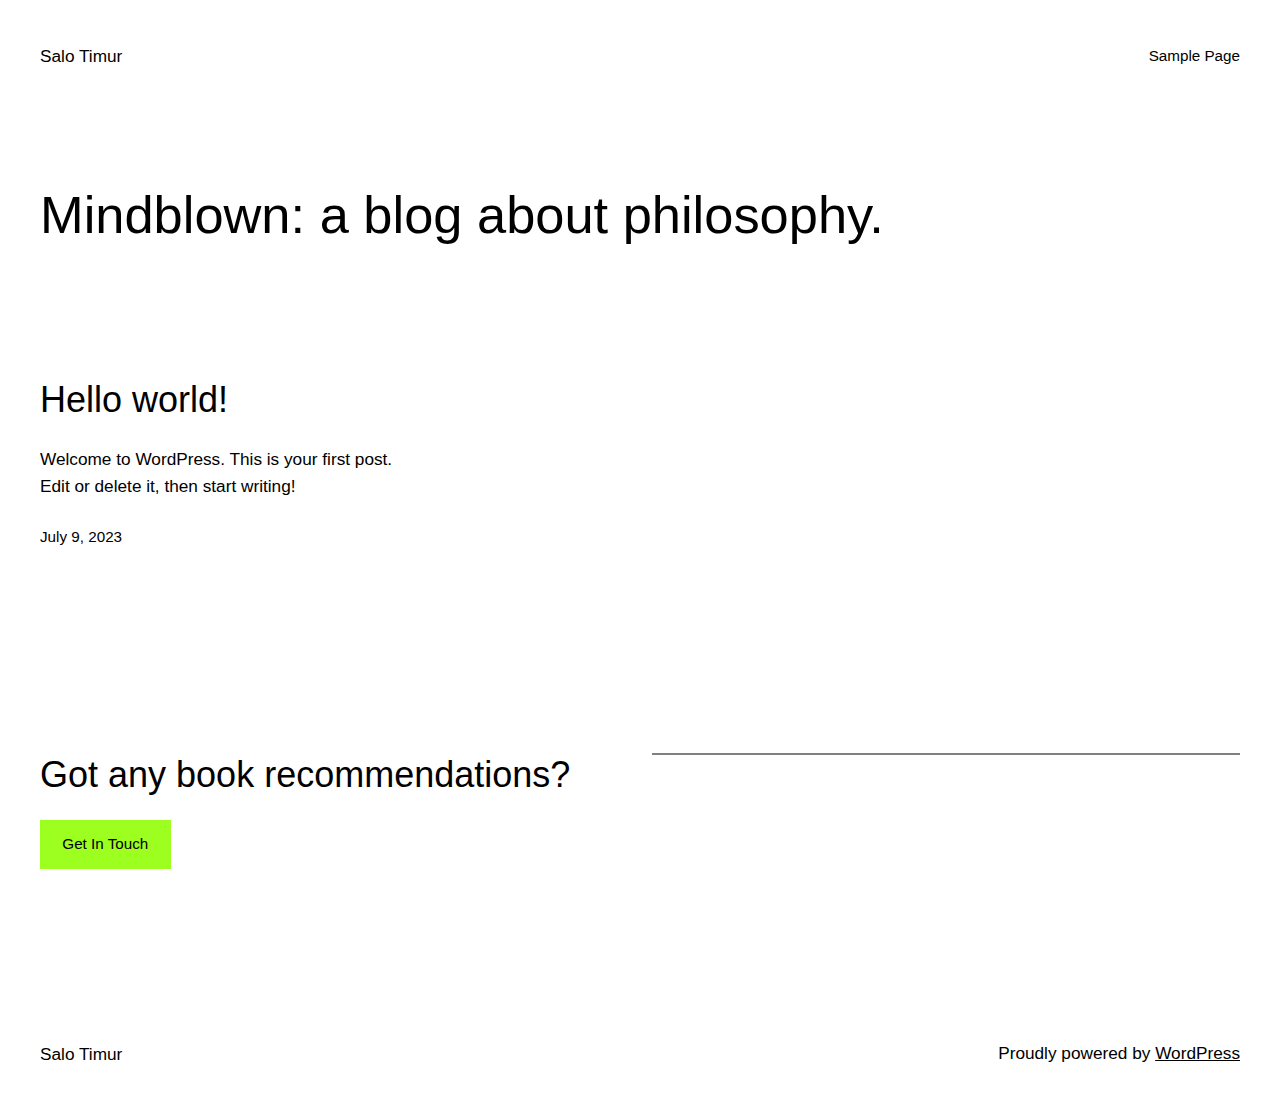
<file: index.html>
<!DOCTYPE html>
<html lang="en-US">
<head>
	<meta charset="UTF-8">
	<meta name="viewport" content="width=device-width, initial-scale=1">
<meta name="robots" content="max-image-preview:large">
<title>Salo Timur</title>
<link rel="alternate" type="application/rss+xml" title="Salo Timur &raquo; Feed" href="https://bayupradika.github.io/Salo-Timur-Wordpress/index.php/feed/">
<link rel="alternate" type="application/rss+xml" title="Salo Timur &raquo; Comments Feed" href="https://bayupradika.github.io/Salo-Timur-Wordpress/index.php/comments/feed/">
<script>
window._wpemojiSettings = {"baseUrl":"https:\/\/s.w.org\/images\/core\/emoji\/14.0.0\/72x72\/","ext":".png","svgUrl":"https:\/\/s.w.org\/images\/core\/emoji\/14.0.0\/svg\/","svgExt":".svg","source":{"concatemoji":"https:\/\/bayupradika.github.io\/Salo-Timur-Wordpress\/wp-includes\/js\/wp-emoji-release.min.js?ver=6.2.2"}};
/*! This file is auto-generated */
!function(e,a,t){var n,r,o,i=a.createElement("canvas"),p=i.getContext&&i.getContext("2d");function s(e,t){p.clearRect(0,0,i.width,i.height),p.fillText(e,0,0);e=i.toDataURL();return p.clearRect(0,0,i.width,i.height),p.fillText(t,0,0),e===i.toDataURL()}function c(e){var t=a.createElement("script");t.src=e,t.defer=t.type="text/javascript",a.getElementsByTagName("head")[0].appendChild(t)}for(o=Array("flag","emoji"),t.supports={everything:!0,everythingExceptFlag:!0},r=0;r<o.length;r++)t.supports[o[r]]=function(e){if(p&&p.fillText)switch(p.textBaseline="top",p.font="600 32px Arial",e){case"flag":return s("🏳️‍⚧️","🏳️​⚧️")?!1:!s("🇺🇳","🇺​🇳")&&!s("🏴󠁧󠁢󠁥󠁮󠁧󠁿","🏴​󠁧​󠁢​󠁥​󠁮​󠁧​󠁿");case"emoji":return!s("🫱🏻‍🫲🏿","🫱🏻​🫲🏿")}return!1}(o[r]),t.supports.everything=t.supports.everything&&t.supports[o[r]],"flag"!==o[r]&&(t.supports.everythingExceptFlag=t.supports.everythingExceptFlag&&t.supports[o[r]]);t.supports.everythingExceptFlag=t.supports.everythingExceptFlag&&!t.supports.flag,t.DOMReady=!1,t.readyCallback=function(){t.DOMReady=!0},t.supports.everything||(n=function(){t.readyCallback()},a.addEventListener?(a.addEventListener("DOMContentLoaded",n,!1),e.addEventListener("load",n,!1)):(e.attachEvent("onload",n),a.attachEvent("onreadystatechange",function(){"complete"===a.readyState&&t.readyCallback()})),(e=t.source||{}).concatemoji?c(e.concatemoji):e.wpemoji&&e.twemoji&&(c(e.twemoji),c(e.wpemoji)))}(window,document,window._wpemojiSettings);
</script>
<style>img.wp-smiley,
img.emoji {
	display: inline !important;
	border: none !important;
	box-shadow: none !important;
	height: 1em !important;
	width: 1em !important;
	margin: 0 0.07em !important;
	vertical-align: -0.1em !important;
	background: none !important;
	padding: 0 !important;
}</style>
	<style id="wp-block-site-title-inline-css">.wp-block-site-title a{color:inherit}
.wp-block-site-title{font-size: var(--wp--preset--font-size--medium);font-weight: normal;line-height: 1.4;}
.wp-block-site-title a:where(:not(.wp-element-button)){text-decoration: none;}
.wp-block-site-title a:where(:not(.wp-element-button)):hover{text-decoration: underline;}
.wp-block-site-title a:where(:not(.wp-element-button)):focus{text-decoration: underline dashed;}
.wp-block-site-title a:where(:not(.wp-element-button)):active{color: var(--wp--preset--color--secondary);text-decoration: none;}</style>
<style id="wp-block-page-list-inline-css">.wp-block-navigation .wp-block-page-list{align-items:var(--navigation-layout-align,initial);background-color:inherit;display:flex;flex-direction:var(--navigation-layout-direction,initial);flex-wrap:var(--navigation-layout-wrap,wrap);justify-content:var(--navigation-layout-justify,initial)}.wp-block-navigation .wp-block-navigation-item{background-color:inherit}</style>
<link rel="stylesheet" id="wp-block-navigation-css" href="https://bayupradika.github.io/Salo-Timur-Wordpress/wp-includes/blocks/navigation/style.min.css?ver=6.2.2" media="all">
<style id="wp-block-navigation-inline-css">.wp-block-navigation{font-size: var(--wp--preset--font-size--small);}
.wp-block-navigation a:where(:not(.wp-element-button)){color: inherit;text-decoration: none;}
.wp-block-navigation a:where(:not(.wp-element-button)):hover{text-decoration: underline;}
.wp-block-navigation a:where(:not(.wp-element-button)):focus{text-decoration: underline dashed;}
.wp-block-navigation a:where(:not(.wp-element-button)):active{text-decoration: none;}</style>
<style id="wp-block-group-inline-css">.wp-block-group{box-sizing:border-box}</style>
<style id="wp-block-heading-inline-css">h1.has-background,h2.has-background,h3.has-background,h4.has-background,h5.has-background,h6.has-background{padding:1.25em 2.375em}</style>
<style id="wp-block-post-featured-image-inline-css">.wp-block-post-featured-image{margin-left:0;margin-right:0}.wp-block-post-featured-image a{display:block}.wp-block-post-featured-image img{box-sizing:border-box;height:auto;max-width:100%;vertical-align:bottom;width:100%}.wp-block-post-featured-image.alignfull img,.wp-block-post-featured-image.alignwide img{width:100%}.wp-block-post-featured-image .wp-block-post-featured-image__overlay.has-background-dim{background-color:#000;inset:0;position:absolute}.wp-block-post-featured-image{position:relative}.wp-block-post-featured-image .wp-block-post-featured-image__overlay.has-background-gradient{background-color:transparent}.wp-block-post-featured-image .wp-block-post-featured-image__overlay.has-background-dim-0{opacity:0}.wp-block-post-featured-image .wp-block-post-featured-image__overlay.has-background-dim-10{opacity:.1}.wp-block-post-featured-image .wp-block-post-featured-image__overlay.has-background-dim-20{opacity:.2}.wp-block-post-featured-image .wp-block-post-featured-image__overlay.has-background-dim-30{opacity:.3}.wp-block-post-featured-image .wp-block-post-featured-image__overlay.has-background-dim-40{opacity:.4}.wp-block-post-featured-image .wp-block-post-featured-image__overlay.has-background-dim-50{opacity:.5}.wp-block-post-featured-image .wp-block-post-featured-image__overlay.has-background-dim-60{opacity:.6}.wp-block-post-featured-image .wp-block-post-featured-image__overlay.has-background-dim-70{opacity:.7}.wp-block-post-featured-image .wp-block-post-featured-image__overlay.has-background-dim-80{opacity:.8}.wp-block-post-featured-image .wp-block-post-featured-image__overlay.has-background-dim-90{opacity:.9}.wp-block-post-featured-image .wp-block-post-featured-image__overlay.has-background-dim-100{opacity:1}</style>
<style id="wp-block-post-title-inline-css">.wp-block-post-title{box-sizing:border-box;word-break:break-word}.wp-block-post-title a{display:inline-block}
.wp-block-post-title{font-weight: 400;margin-top: 1.25rem;margin-bottom: 1.25rem;}
.wp-block-post-title a:where(:not(.wp-element-button)){text-decoration: none;}
.wp-block-post-title a:where(:not(.wp-element-button)):hover{text-decoration: underline;}
.wp-block-post-title a:where(:not(.wp-element-button)):focus{text-decoration: underline dashed;}
.wp-block-post-title a:where(:not(.wp-element-button)):active{color: var(--wp--preset--color--secondary);text-decoration: none;}</style>
<style id="wp-block-paragraph-inline-css">.is-small-text{font-size:.875em}.is-regular-text{font-size:1em}.is-large-text{font-size:2.25em}.is-larger-text{font-size:3em}.has-drop-cap:not(:focus):first-letter{float:left;font-size:8.4em;font-style:normal;font-weight:100;line-height:.68;margin:.05em .1em 0 0;text-transform:uppercase}body.rtl .has-drop-cap:not(:focus):first-letter{float:none;margin-left:.1em}p.has-drop-cap.has-background{overflow:hidden}p.has-background{padding:1.25em 2.375em}:where(p.has-text-color:not(.has-link-color)) a{color:inherit}</style>
<style id="wp-block-post-excerpt-inline-css">.wp-block-post-excerpt{margin-bottom:var(--wp--style--block-gap);margin-top:var(--wp--style--block-gap)}.wp-block-post-excerpt__excerpt{margin-bottom:0;margin-top:0}.wp-block-post-excerpt__more-text{margin-bottom:0;margin-top:var(--wp--style--block-gap)}.wp-block-post-excerpt__more-link{display:inline-block}
.wp-block-post-excerpt{font-size: var(--wp--preset--font-size--medium);}</style>
<style id="wp-block-post-date-inline-css">.wp-block-post-date{box-sizing:border-box}
.wp-block-post-date{font-size: var(--wp--preset--font-size--small);font-weight: 400;}
.wp-block-post-date a:where(:not(.wp-element-button)){text-decoration: none;}
.wp-block-post-date a:where(:not(.wp-element-button)):hover{text-decoration: underline;}</style>
<style id="wp-block-spacer-inline-css">.wp-block-spacer{clear:both}</style>
<style id="wp-block-post-template-inline-css">.wp-block-post-template{list-style:none;margin-bottom:0;margin-top:0;max-width:100%;padding:0}.wp-block-post-template.wp-block-post-template{background:none}.wp-block-post-template.is-flex-container{display:flex;flex-direction:row;flex-wrap:wrap;gap:1.25em}.wp-block-post-template.is-flex-container li{margin:0;width:100%}@media (min-width:600px){.wp-block-post-template.is-flex-container.is-flex-container.columns-2>li{width:calc(50% - .625em)}.wp-block-post-template.is-flex-container.is-flex-container.columns-3>li{width:calc(33.33333% - .83333em)}.wp-block-post-template.is-flex-container.is-flex-container.columns-4>li{width:calc(25% - .9375em)}.wp-block-post-template.is-flex-container.is-flex-container.columns-5>li{width:calc(20% - 1em)}.wp-block-post-template.is-flex-container.is-flex-container.columns-6>li{width:calc(16.66667% - 1.04167em)}}</style>
<style id="wp-block-query-pagination-inline-css">.wp-block-query-pagination>.wp-block-query-pagination-next,.wp-block-query-pagination>.wp-block-query-pagination-numbers,.wp-block-query-pagination>.wp-block-query-pagination-previous{margin-bottom:.5em;margin-right:.5em}.wp-block-query-pagination>.wp-block-query-pagination-next:last-child,.wp-block-query-pagination>.wp-block-query-pagination-numbers:last-child,.wp-block-query-pagination>.wp-block-query-pagination-previous:last-child{margin-right:0}.wp-block-query-pagination.is-content-justification-space-between>.wp-block-query-pagination-next:last-of-type{margin-inline-start:auto}.wp-block-query-pagination.is-content-justification-space-between>.wp-block-query-pagination-previous:first-child{margin-inline-end:auto}.wp-block-query-pagination .wp-block-query-pagination-previous-arrow{display:inline-block;margin-right:1ch}.wp-block-query-pagination .wp-block-query-pagination-previous-arrow:not(.is-arrow-chevron){transform:scaleX(1)}.wp-block-query-pagination .wp-block-query-pagination-next-arrow{display:inline-block;margin-left:1ch}.wp-block-query-pagination .wp-block-query-pagination-next-arrow:not(.is-arrow-chevron){transform:scaleX(1)}.wp-block-query-pagination.aligncenter{justify-content:center}
.wp-block-query-pagination{font-size: var(--wp--preset--font-size--small);font-weight: 400;}
.wp-block-query-pagination a:where(:not(.wp-element-button)){text-decoration: none;}
.wp-block-query-pagination a:where(:not(.wp-element-button)):hover{text-decoration: underline;}</style>
<style id="wp-block-query-inline-css">.wp-block-query h2{font-size: var(--wp--preset--font-size--x-large);}</style>
<style id="wp-block-button-inline-css">.wp-block-button__link{box-sizing:border-box;cursor:pointer;display:inline-block;text-align:center;word-break:break-word}.wp-block-button__link.aligncenter{text-align:center}.wp-block-button__link.alignright{text-align:right}:where(.wp-block-button__link){border-radius:9999px;box-shadow:none;padding:calc(.667em + 2px) calc(1.333em + 2px);text-decoration:none}.wp-block-button[style*=text-decoration] .wp-block-button__link{text-decoration:inherit}.wp-block-buttons>.wp-block-button.has-custom-width{max-width:none}.wp-block-buttons>.wp-block-button.has-custom-width .wp-block-button__link{width:100%}.wp-block-buttons>.wp-block-button.has-custom-font-size .wp-block-button__link{font-size:inherit}.wp-block-buttons>.wp-block-button.wp-block-button__width-25{width:calc(25% - var(--wp--style--block-gap, .5em)*.75)}.wp-block-buttons>.wp-block-button.wp-block-button__width-50{width:calc(50% - var(--wp--style--block-gap, .5em)*.5)}.wp-block-buttons>.wp-block-button.wp-block-button__width-75{width:calc(75% - var(--wp--style--block-gap, .5em)*.25)}.wp-block-buttons>.wp-block-button.wp-block-button__width-100{flex-basis:100%;width:100%}.wp-block-buttons.is-vertical>.wp-block-button.wp-block-button__width-25{width:25%}.wp-block-buttons.is-vertical>.wp-block-button.wp-block-button__width-50{width:50%}.wp-block-buttons.is-vertical>.wp-block-button.wp-block-button__width-75{width:75%}.wp-block-button.is-style-squared,.wp-block-button__link.wp-block-button.is-style-squared{border-radius:0}.wp-block-button.no-border-radius,.wp-block-button__link.no-border-radius{border-radius:0!important}.wp-block-button .wp-block-button__link.is-style-outline,.wp-block-button.is-style-outline>.wp-block-button__link{border:2px solid;padding:.667em 1.333em}.wp-block-button .wp-block-button__link.is-style-outline:not(.has-text-color),.wp-block-button.is-style-outline>.wp-block-button__link:not(.has-text-color){color:currentColor}.wp-block-button .wp-block-button__link.is-style-outline:not(.has-background),.wp-block-button.is-style-outline>.wp-block-button__link:not(.has-background){background-color:transparent;background-image:none}</style>
<style id="wp-block-buttons-inline-css">.wp-block-buttons.is-vertical{flex-direction:column}.wp-block-buttons.is-vertical>.wp-block-button:last-child{margin-bottom:0}.wp-block-buttons>.wp-block-button{display:inline-block;margin:0}.wp-block-buttons.is-content-justification-left{justify-content:flex-start}.wp-block-buttons.is-content-justification-left.is-vertical{align-items:flex-start}.wp-block-buttons.is-content-justification-center{justify-content:center}.wp-block-buttons.is-content-justification-center.is-vertical{align-items:center}.wp-block-buttons.is-content-justification-right{justify-content:flex-end}.wp-block-buttons.is-content-justification-right.is-vertical{align-items:flex-end}.wp-block-buttons.is-content-justification-space-between{justify-content:space-between}.wp-block-buttons.aligncenter{text-align:center}.wp-block-buttons:not(.is-content-justification-space-between,.is-content-justification-right,.is-content-justification-left,.is-content-justification-center) .wp-block-button.aligncenter{margin-left:auto;margin-right:auto;width:100%}.wp-block-buttons[style*=text-decoration] .wp-block-button,.wp-block-buttons[style*=text-decoration] .wp-block-button__link{text-decoration:inherit}.wp-block-buttons.has-custom-font-size .wp-block-button__link{font-size:inherit}.wp-block-button.aligncenter{text-align:center}</style>
<style id="wp-block-separator-inline-css">@charset "UTF-8";.wp-block-separator{border:1px solid;border-left:none;border-right:none}.wp-block-separator.is-style-dots{background:none!important;border:none;height:auto;line-height:1;text-align:center}.wp-block-separator.is-style-dots:before{color:currentColor;content:"···";font-family:serif;font-size:1.5em;letter-spacing:2em;padding-left:2em}</style>
<style id="wp-block-columns-inline-css">.wp-block-columns{align-items:normal!important;box-sizing:border-box;display:flex;flex-wrap:wrap!important;margin-bottom:1.75em}@media (min-width:782px){.wp-block-columns{flex-wrap:nowrap!important}}.wp-block-columns.are-vertically-aligned-top{align-items:flex-start}.wp-block-columns.are-vertically-aligned-center{align-items:center}.wp-block-columns.are-vertically-aligned-bottom{align-items:flex-end}@media (max-width:781px){.wp-block-columns:not(.is-not-stacked-on-mobile)>.wp-block-column{flex-basis:100%!important}}@media (min-width:782px){.wp-block-columns:not(.is-not-stacked-on-mobile)>.wp-block-column{flex-basis:0;flex-grow:1}.wp-block-columns:not(.is-not-stacked-on-mobile)>.wp-block-column[style*=flex-basis]{flex-grow:0}}.wp-block-columns.is-not-stacked-on-mobile{flex-wrap:nowrap!important}.wp-block-columns.is-not-stacked-on-mobile>.wp-block-column{flex-basis:0;flex-grow:1}.wp-block-columns.is-not-stacked-on-mobile>.wp-block-column[style*=flex-basis]{flex-grow:0}:where(.wp-block-columns.has-background){padding:1.25em 2.375em}.wp-block-column{flex-grow:1;min-width:0;overflow-wrap:break-word;word-break:break-word}.wp-block-column.is-vertically-aligned-top{align-self:flex-start}.wp-block-column.is-vertically-aligned-center{align-self:center}.wp-block-column.is-vertically-aligned-bottom{align-self:flex-end}.wp-block-column.is-vertically-aligned-bottom,.wp-block-column.is-vertically-aligned-center,.wp-block-column.is-vertically-aligned-top{width:100%}</style>
<style id="wp-block-library-inline-css">:root{--wp-admin-theme-color:#007cba;--wp-admin-theme-color--rgb:0,124,186;--wp-admin-theme-color-darker-10:#006ba1;--wp-admin-theme-color-darker-10--rgb:0,107,161;--wp-admin-theme-color-darker-20:#005a87;--wp-admin-theme-color-darker-20--rgb:0,90,135;--wp-admin-border-width-focus:2px;--wp-block-synced-color:#7a00df;--wp-block-synced-color--rgb:122,0,223}@media (-webkit-min-device-pixel-ratio:2),(min-resolution:192dpi){:root{--wp-admin-border-width-focus:1.5px}}.wp-element-button{cursor:pointer}:root{--wp--preset--font-size--normal:16px;--wp--preset--font-size--huge:42px}:root .has-very-light-gray-background-color{background-color:#eee}:root .has-very-dark-gray-background-color{background-color:#313131}:root .has-very-light-gray-color{color:#eee}:root .has-very-dark-gray-color{color:#313131}:root .has-vivid-green-cyan-to-vivid-cyan-blue-gradient-background{background:linear-gradient(135deg,#00d084,#0693e3)}:root .has-purple-crush-gradient-background{background:linear-gradient(135deg,#34e2e4,#4721fb 50%,#ab1dfe)}:root .has-hazy-dawn-gradient-background{background:linear-gradient(135deg,#faaca8,#dad0ec)}:root .has-subdued-olive-gradient-background{background:linear-gradient(135deg,#fafae1,#67a671)}:root .has-atomic-cream-gradient-background{background:linear-gradient(135deg,#fdd79a,#004a59)}:root .has-nightshade-gradient-background{background:linear-gradient(135deg,#330968,#31cdcf)}:root .has-midnight-gradient-background{background:linear-gradient(135deg,#020381,#2874fc)}.has-regular-font-size{font-size:1em}.has-larger-font-size{font-size:2.625em}.has-normal-font-size{font-size:var(--wp--preset--font-size--normal)}.has-huge-font-size{font-size:var(--wp--preset--font-size--huge)}.has-text-align-center{text-align:center}.has-text-align-left{text-align:left}.has-text-align-right{text-align:right}#end-resizable-editor-section{display:none}.aligncenter{clear:both}.items-justified-left{justify-content:flex-start}.items-justified-center{justify-content:center}.items-justified-right{justify-content:flex-end}.items-justified-space-between{justify-content:space-between}.screen-reader-text{clip:rect(1px,1px,1px,1px);word-wrap:normal!important;border:0;-webkit-clip-path:inset(50%);clip-path:inset(50%);height:1px;margin:-1px;overflow:hidden;padding:0;position:absolute;width:1px}.screen-reader-text:focus{clip:auto!important;background-color:#ddd;-webkit-clip-path:none;clip-path:none;color:#444;display:block;font-size:1em;height:auto;left:5px;line-height:normal;padding:15px 23px 14px;text-decoration:none;top:5px;width:auto;z-index:100000}html :where(.has-border-color){border-style:solid}html :where([style*=border-top-color]){border-top-style:solid}html :where([style*=border-right-color]){border-right-style:solid}html :where([style*=border-bottom-color]){border-bottom-style:solid}html :where([style*=border-left-color]){border-left-style:solid}html :where([style*=border-width]){border-style:solid}html :where([style*=border-top-width]){border-top-style:solid}html :where([style*=border-right-width]){border-right-style:solid}html :where([style*=border-bottom-width]){border-bottom-style:solid}html :where([style*=border-left-width]){border-left-style:solid}html :where(img[class*=wp-image-]){height:auto;max-width:100%}figure{margin:0 0 1em}html :where(.is-position-sticky){--wp-admin--admin-bar--position-offset:var(--wp-admin--admin-bar--height,0px)}@media screen and (max-width:600px){html :where(.is-position-sticky){--wp-admin--admin-bar--position-offset:0px}}</style>
<style id="global-styles-inline-css">body{--wp--preset--color--black: #000000;--wp--preset--color--cyan-bluish-gray: #abb8c3;--wp--preset--color--white: #ffffff;--wp--preset--color--pale-pink: #f78da7;--wp--preset--color--vivid-red: #cf2e2e;--wp--preset--color--luminous-vivid-orange: #ff6900;--wp--preset--color--luminous-vivid-amber: #fcb900;--wp--preset--color--light-green-cyan: #7bdcb5;--wp--preset--color--vivid-green-cyan: #00d084;--wp--preset--color--pale-cyan-blue: #8ed1fc;--wp--preset--color--vivid-cyan-blue: #0693e3;--wp--preset--color--vivid-purple: #9b51e0;--wp--preset--color--base: #ffffff;--wp--preset--color--contrast: #000000;--wp--preset--color--primary: #9DFF20;--wp--preset--color--secondary: #345C00;--wp--preset--color--tertiary: #F6F6F6;--wp--preset--gradient--vivid-cyan-blue-to-vivid-purple: linear-gradient(135deg,rgba(6,147,227,1) 0%,rgb(155,81,224) 100%);--wp--preset--gradient--light-green-cyan-to-vivid-green-cyan: linear-gradient(135deg,rgb(122,220,180) 0%,rgb(0,208,130) 100%);--wp--preset--gradient--luminous-vivid-amber-to-luminous-vivid-orange: linear-gradient(135deg,rgba(252,185,0,1) 0%,rgba(255,105,0,1) 100%);--wp--preset--gradient--luminous-vivid-orange-to-vivid-red: linear-gradient(135deg,rgba(255,105,0,1) 0%,rgb(207,46,46) 100%);--wp--preset--gradient--very-light-gray-to-cyan-bluish-gray: linear-gradient(135deg,rgb(238,238,238) 0%,rgb(169,184,195) 100%);--wp--preset--gradient--cool-to-warm-spectrum: linear-gradient(135deg,rgb(74,234,220) 0%,rgb(151,120,209) 20%,rgb(207,42,186) 40%,rgb(238,44,130) 60%,rgb(251,105,98) 80%,rgb(254,248,76) 100%);--wp--preset--gradient--blush-light-purple: linear-gradient(135deg,rgb(255,206,236) 0%,rgb(152,150,240) 100%);--wp--preset--gradient--blush-bordeaux: linear-gradient(135deg,rgb(254,205,165) 0%,rgb(254,45,45) 50%,rgb(107,0,62) 100%);--wp--preset--gradient--luminous-dusk: linear-gradient(135deg,rgb(255,203,112) 0%,rgb(199,81,192) 50%,rgb(65,88,208) 100%);--wp--preset--gradient--pale-ocean: linear-gradient(135deg,rgb(255,245,203) 0%,rgb(182,227,212) 50%,rgb(51,167,181) 100%);--wp--preset--gradient--electric-grass: linear-gradient(135deg,rgb(202,248,128) 0%,rgb(113,206,126) 100%);--wp--preset--gradient--midnight: linear-gradient(135deg,rgb(2,3,129) 0%,rgb(40,116,252) 100%);--wp--preset--duotone--dark-grayscale: url('#wp-duotone-dark-grayscale');--wp--preset--duotone--grayscale: url('#wp-duotone-grayscale');--wp--preset--duotone--purple-yellow: url('#wp-duotone-purple-yellow');--wp--preset--duotone--blue-red: url('#wp-duotone-blue-red');--wp--preset--duotone--midnight: url('#wp-duotone-midnight');--wp--preset--duotone--magenta-yellow: url('#wp-duotone-magenta-yellow');--wp--preset--duotone--purple-green: url('#wp-duotone-purple-green');--wp--preset--duotone--blue-orange: url('#wp-duotone-blue-orange');--wp--preset--font-size--small: clamp(0.875rem, 0.875rem + ((1vw - 0.48rem) * 0.24), 1rem);--wp--preset--font-size--medium: clamp(1rem, 1rem + ((1vw - 0.48rem) * 0.24), 1.125rem);--wp--preset--font-size--large: clamp(1.75rem, 1.75rem + ((1vw - 0.48rem) * 0.24), 1.875rem);--wp--preset--font-size--x-large: 2.25rem;--wp--preset--font-size--xx-large: clamp(4rem, 4rem + ((1vw - 0.48rem) * 11.538), 10rem);--wp--preset--font-family--dm-sans: "DM Sans", sans-serif;--wp--preset--font-family--ibm-plex-mono: 'IBM Plex Mono', monospace;--wp--preset--font-family--inter: "Inter", sans-serif;--wp--preset--font-family--system-font: -apple-system,BlinkMacSystemFont,"Segoe UI",Roboto,Oxygen-Sans,Ubuntu,Cantarell,"Helvetica Neue",sans-serif;--wp--preset--font-family--source-serif-pro: "Source Serif Pro", serif;--wp--preset--spacing--30: clamp(1.5rem, 5vw, 2rem);--wp--preset--spacing--40: clamp(1.8rem, 1.8rem + ((1vw - 0.48rem) * 2.885), 3rem);--wp--preset--spacing--50: clamp(2.5rem, 8vw, 4.5rem);--wp--preset--spacing--60: clamp(3.75rem, 10vw, 7rem);--wp--preset--spacing--70: clamp(5rem, 5.25rem + ((1vw - 0.48rem) * 9.096), 8rem);--wp--preset--spacing--80: clamp(7rem, 14vw, 11rem);--wp--preset--shadow--natural: 6px 6px 9px rgba(0, 0, 0, 0.2);--wp--preset--shadow--deep: 12px 12px 50px rgba(0, 0, 0, 0.4);--wp--preset--shadow--sharp: 6px 6px 0px rgba(0, 0, 0, 0.2);--wp--preset--shadow--outlined: 6px 6px 0px -3px rgba(255, 255, 255, 1), 6px 6px rgba(0, 0, 0, 1);--wp--preset--shadow--crisp: 6px 6px 0px rgba(0, 0, 0, 1);}body { margin: 0;--wp--style--global--content-size: 650px;--wp--style--global--wide-size: 1200px; }.wp-site-blocks { padding-top: var(--wp--style--root--padding-top); padding-bottom: var(--wp--style--root--padding-bottom); }.has-global-padding { padding-right: var(--wp--style--root--padding-right); padding-left: var(--wp--style--root--padding-left); }.has-global-padding :where(.has-global-padding) { padding-right: 0; padding-left: 0; }.has-global-padding > .alignfull { margin-right: calc(var(--wp--style--root--padding-right) * -1); margin-left: calc(var(--wp--style--root--padding-left) * -1); }.has-global-padding :where(.has-global-padding) > .alignfull { margin-right: 0; margin-left: 0; }.has-global-padding > .alignfull:where(:not(.has-global-padding)) > :where([class*="wp-block-"]:not(.alignfull):not([class*="__"]),p,h1,h2,h3,h4,h5,h6,ul,ol) { padding-right: var(--wp--style--root--padding-right); padding-left: var(--wp--style--root--padding-left); }.has-global-padding :where(.has-global-padding) > .alignfull:where(:not(.has-global-padding)) > :where([class*="wp-block-"]:not(.alignfull):not([class*="__"]),p,h1,h2,h3,h4,h5,h6,ul,ol) { padding-right: 0; padding-left: 0; }.wp-site-blocks > .alignleft { float: left; margin-right: 2em; }.wp-site-blocks > .alignright { float: right; margin-left: 2em; }.wp-site-blocks > .aligncenter { justify-content: center; margin-left: auto; margin-right: auto; }.wp-site-blocks > * { margin-block-start: 0; margin-block-end: 0; }.wp-site-blocks > * + * { margin-block-start: 1.5rem; }body { --wp--style--block-gap: 1.5rem; }body .is-layout-flow > *{margin-block-start: 0;margin-block-end: 0;}body .is-layout-flow > * + *{margin-block-start: 1.5rem;margin-block-end: 0;}body .is-layout-constrained > *{margin-block-start: 0;margin-block-end: 0;}body .is-layout-constrained > * + *{margin-block-start: 1.5rem;margin-block-end: 0;}body .is-layout-flex{gap: 1.5rem;}body .is-layout-flow > .alignleft{float: left;margin-inline-start: 0;margin-inline-end: 2em;}body .is-layout-flow > .alignright{float: right;margin-inline-start: 2em;margin-inline-end: 0;}body .is-layout-flow > .aligncenter{margin-left: auto !important;margin-right: auto !important;}body .is-layout-constrained > .alignleft{float: left;margin-inline-start: 0;margin-inline-end: 2em;}body .is-layout-constrained > .alignright{float: right;margin-inline-start: 2em;margin-inline-end: 0;}body .is-layout-constrained > .aligncenter{margin-left: auto !important;margin-right: auto !important;}body .is-layout-constrained > :where(:not(.alignleft):not(.alignright):not(.alignfull)){max-width: var(--wp--style--global--content-size);margin-left: auto !important;margin-right: auto !important;}body .is-layout-constrained > .alignwide{max-width: var(--wp--style--global--wide-size);}body .is-layout-flex{display: flex;}body .is-layout-flex{flex-wrap: wrap;align-items: center;}body .is-layout-flex > *{margin: 0;}body{background-color: var(--wp--preset--color--base);color: var(--wp--preset--color--contrast);font-family: var(--wp--preset--font-family--system-font);font-size: var(--wp--preset--font-size--medium);line-height: 1.6;--wp--style--root--padding-top: var(--wp--preset--spacing--40);--wp--style--root--padding-right: var(--wp--preset--spacing--30);--wp--style--root--padding-bottom: var(--wp--preset--spacing--40);--wp--style--root--padding-left: var(--wp--preset--spacing--30);}a:where(:not(.wp-element-button)){color: var(--wp--preset--color--contrast);text-decoration: underline;}a:where(:not(.wp-element-button)):hover{text-decoration: none;}a:where(:not(.wp-element-button)):focus{text-decoration: underline dashed;}a:where(:not(.wp-element-button)):active{color: var(--wp--preset--color--secondary);text-decoration: none;}h1, h2, h3, h4, h5, h6{font-weight: 400;line-height: 1.4;}h1{font-size: clamp(2.719rem, 2.719rem + ((1vw - 0.48rem) * 1.742), 3.625rem);line-height: 1.2;}h2{font-size: clamp(2.625rem, calc(2.625rem + ((1vw - 0.48rem) * 8.4135)), 3.25rem);line-height: 1.2;}h3{font-size: var(--wp--preset--font-size--x-large);}h4{font-size: var(--wp--preset--font-size--large);}h5{font-size: var(--wp--preset--font-size--medium);font-weight: 700;text-transform: uppercase;}h6{font-size: var(--wp--preset--font-size--medium);text-transform: uppercase;}.wp-element-button, .wp-block-button__link{background-color: var(--wp--preset--color--primary);border-radius: 0;border-width: 0;color: var(--wp--preset--color--contrast);font-family: inherit;font-size: inherit;line-height: inherit;padding: calc(0.667em + 2px) calc(1.333em + 2px);text-decoration: none;}.wp-element-button:visited, .wp-block-button__link:visited{color: var(--wp--preset--color--contrast);}.wp-element-button:hover, .wp-block-button__link:hover{background-color: var(--wp--preset--color--contrast);color: var(--wp--preset--color--base);}.wp-element-button:focus, .wp-block-button__link:focus{background-color: var(--wp--preset--color--contrast);color: var(--wp--preset--color--base);}.wp-element-button:active, .wp-block-button__link:active{background-color: var(--wp--preset--color--secondary);color: var(--wp--preset--color--base);}.has-black-color{color: var(--wp--preset--color--black) !important;}.has-cyan-bluish-gray-color{color: var(--wp--preset--color--cyan-bluish-gray) !important;}.has-white-color{color: var(--wp--preset--color--white) !important;}.has-pale-pink-color{color: var(--wp--preset--color--pale-pink) !important;}.has-vivid-red-color{color: var(--wp--preset--color--vivid-red) !important;}.has-luminous-vivid-orange-color{color: var(--wp--preset--color--luminous-vivid-orange) !important;}.has-luminous-vivid-amber-color{color: var(--wp--preset--color--luminous-vivid-amber) !important;}.has-light-green-cyan-color{color: var(--wp--preset--color--light-green-cyan) !important;}.has-vivid-green-cyan-color{color: var(--wp--preset--color--vivid-green-cyan) !important;}.has-pale-cyan-blue-color{color: var(--wp--preset--color--pale-cyan-blue) !important;}.has-vivid-cyan-blue-color{color: var(--wp--preset--color--vivid-cyan-blue) !important;}.has-vivid-purple-color{color: var(--wp--preset--color--vivid-purple) !important;}.has-base-color{color: var(--wp--preset--color--base) !important;}.has-contrast-color{color: var(--wp--preset--color--contrast) !important;}.has-primary-color{color: var(--wp--preset--color--primary) !important;}.has-secondary-color{color: var(--wp--preset--color--secondary) !important;}.has-tertiary-color{color: var(--wp--preset--color--tertiary) !important;}.has-black-background-color{background-color: var(--wp--preset--color--black) !important;}.has-cyan-bluish-gray-background-color{background-color: var(--wp--preset--color--cyan-bluish-gray) !important;}.has-white-background-color{background-color: var(--wp--preset--color--white) !important;}.has-pale-pink-background-color{background-color: var(--wp--preset--color--pale-pink) !important;}.has-vivid-red-background-color{background-color: var(--wp--preset--color--vivid-red) !important;}.has-luminous-vivid-orange-background-color{background-color: var(--wp--preset--color--luminous-vivid-orange) !important;}.has-luminous-vivid-amber-background-color{background-color: var(--wp--preset--color--luminous-vivid-amber) !important;}.has-light-green-cyan-background-color{background-color: var(--wp--preset--color--light-green-cyan) !important;}.has-vivid-green-cyan-background-color{background-color: var(--wp--preset--color--vivid-green-cyan) !important;}.has-pale-cyan-blue-background-color{background-color: var(--wp--preset--color--pale-cyan-blue) !important;}.has-vivid-cyan-blue-background-color{background-color: var(--wp--preset--color--vivid-cyan-blue) !important;}.has-vivid-purple-background-color{background-color: var(--wp--preset--color--vivid-purple) !important;}.has-base-background-color{background-color: var(--wp--preset--color--base) !important;}.has-contrast-background-color{background-color: var(--wp--preset--color--contrast) !important;}.has-primary-background-color{background-color: var(--wp--preset--color--primary) !important;}.has-secondary-background-color{background-color: var(--wp--preset--color--secondary) !important;}.has-tertiary-background-color{background-color: var(--wp--preset--color--tertiary) !important;}.has-black-border-color{border-color: var(--wp--preset--color--black) !important;}.has-cyan-bluish-gray-border-color{border-color: var(--wp--preset--color--cyan-bluish-gray) !important;}.has-white-border-color{border-color: var(--wp--preset--color--white) !important;}.has-pale-pink-border-color{border-color: var(--wp--preset--color--pale-pink) !important;}.has-vivid-red-border-color{border-color: var(--wp--preset--color--vivid-red) !important;}.has-luminous-vivid-orange-border-color{border-color: var(--wp--preset--color--luminous-vivid-orange) !important;}.has-luminous-vivid-amber-border-color{border-color: var(--wp--preset--color--luminous-vivid-amber) !important;}.has-light-green-cyan-border-color{border-color: var(--wp--preset--color--light-green-cyan) !important;}.has-vivid-green-cyan-border-color{border-color: var(--wp--preset--color--vivid-green-cyan) !important;}.has-pale-cyan-blue-border-color{border-color: var(--wp--preset--color--pale-cyan-blue) !important;}.has-vivid-cyan-blue-border-color{border-color: var(--wp--preset--color--vivid-cyan-blue) !important;}.has-vivid-purple-border-color{border-color: var(--wp--preset--color--vivid-purple) !important;}.has-base-border-color{border-color: var(--wp--preset--color--base) !important;}.has-contrast-border-color{border-color: var(--wp--preset--color--contrast) !important;}.has-primary-border-color{border-color: var(--wp--preset--color--primary) !important;}.has-secondary-border-color{border-color: var(--wp--preset--color--secondary) !important;}.has-tertiary-border-color{border-color: var(--wp--preset--color--tertiary) !important;}.has-vivid-cyan-blue-to-vivid-purple-gradient-background{background: var(--wp--preset--gradient--vivid-cyan-blue-to-vivid-purple) !important;}.has-light-green-cyan-to-vivid-green-cyan-gradient-background{background: var(--wp--preset--gradient--light-green-cyan-to-vivid-green-cyan) !important;}.has-luminous-vivid-amber-to-luminous-vivid-orange-gradient-background{background: var(--wp--preset--gradient--luminous-vivid-amber-to-luminous-vivid-orange) !important;}.has-luminous-vivid-orange-to-vivid-red-gradient-background{background: var(--wp--preset--gradient--luminous-vivid-orange-to-vivid-red) !important;}.has-very-light-gray-to-cyan-bluish-gray-gradient-background{background: var(--wp--preset--gradient--very-light-gray-to-cyan-bluish-gray) !important;}.has-cool-to-warm-spectrum-gradient-background{background: var(--wp--preset--gradient--cool-to-warm-spectrum) !important;}.has-blush-light-purple-gradient-background{background: var(--wp--preset--gradient--blush-light-purple) !important;}.has-blush-bordeaux-gradient-background{background: var(--wp--preset--gradient--blush-bordeaux) !important;}.has-luminous-dusk-gradient-background{background: var(--wp--preset--gradient--luminous-dusk) !important;}.has-pale-ocean-gradient-background{background: var(--wp--preset--gradient--pale-ocean) !important;}.has-electric-grass-gradient-background{background: var(--wp--preset--gradient--electric-grass) !important;}.has-midnight-gradient-background{background: var(--wp--preset--gradient--midnight) !important;}.has-small-font-size{font-size: var(--wp--preset--font-size--small) !important;}.has-medium-font-size{font-size: var(--wp--preset--font-size--medium) !important;}.has-large-font-size{font-size: var(--wp--preset--font-size--large) !important;}.has-x-large-font-size{font-size: var(--wp--preset--font-size--x-large) !important;}.has-xx-large-font-size{font-size: var(--wp--preset--font-size--xx-large) !important;}.has-dm-sans-font-family{font-family: var(--wp--preset--font-family--dm-sans) !important;}.has-ibm-plex-mono-font-family{font-family: var(--wp--preset--font-family--ibm-plex-mono) !important;}.has-inter-font-family{font-family: var(--wp--preset--font-family--inter) !important;}.has-system-font-font-family{font-family: var(--wp--preset--font-family--system-font) !important;}.has-source-serif-pro-font-family{font-family: var(--wp--preset--font-family--source-serif-pro) !important;}</style>
<style id="core-block-supports-inline-css">.wp-container-2.wp-container-2{justify-content:flex-end;}.wp-container-11.wp-container-11{flex-wrap:nowrap;}.wp-container-3.wp-container-3,.wp-container-6.wp-container-6,.wp-container-13.wp-container-13{justify-content:space-between;}</style>
<style id="wp-webfonts-inline-css">@font-face{font-family:"DM Sans";font-style:normal;font-weight:400;font-display:fallback;src:url('https://bayupradika.github.io/Salo-Timur-Wordpress/wp-content/themes/twentytwentythree/assets/fonts/dm-sans/DMSans-Regular.woff2') format('woff2');font-stretch:normal;}@font-face{font-family:"DM Sans";font-style:italic;font-weight:400;font-display:fallback;src:url('https://bayupradika.github.io/Salo-Timur-Wordpress/wp-content/themes/twentytwentythree/assets/fonts/dm-sans/DMSans-Regular-Italic.woff2') format('woff2');font-stretch:normal;}@font-face{font-family:"DM Sans";font-style:normal;font-weight:700;font-display:fallback;src:url('https://bayupradika.github.io/Salo-Timur-Wordpress/wp-content/themes/twentytwentythree/assets/fonts/dm-sans/DMSans-Bold.woff2') format('woff2');font-stretch:normal;}@font-face{font-family:"DM Sans";font-style:italic;font-weight:700;font-display:fallback;src:url('https://bayupradika.github.io/Salo-Timur-Wordpress/wp-content/themes/twentytwentythree/assets/fonts/dm-sans/DMSans-Bold-Italic.woff2') format('woff2');font-stretch:normal;}@font-face{font-family:"IBM Plex Mono";font-style:normal;font-weight:300;font-display:block;src:url('https://bayupradika.github.io/Salo-Timur-Wordpress/wp-content/themes/twentytwentythree/assets/fonts/ibm-plex-mono/IBMPlexMono-Light.woff2') format('woff2');font-stretch:normal;}@font-face{font-family:"IBM Plex Mono";font-style:normal;font-weight:400;font-display:block;src:url('https://bayupradika.github.io/Salo-Timur-Wordpress/wp-content/themes/twentytwentythree/assets/fonts/ibm-plex-mono/IBMPlexMono-Regular.woff2') format('woff2');font-stretch:normal;}@font-face{font-family:"IBM Plex Mono";font-style:italic;font-weight:400;font-display:block;src:url('https://bayupradika.github.io/Salo-Timur-Wordpress/wp-content/themes/twentytwentythree/assets/fonts/ibm-plex-mono/IBMPlexMono-Italic.woff2') format('woff2');font-stretch:normal;}@font-face{font-family:"IBM Plex Mono";font-style:normal;font-weight:700;font-display:block;src:url('https://bayupradika.github.io/Salo-Timur-Wordpress/wp-content/themes/twentytwentythree/assets/fonts/ibm-plex-mono/IBMPlexMono-Bold.woff2') format('woff2');font-stretch:normal;}@font-face{font-family:Inter;font-style:normal;font-weight:200 900;font-display:fallback;src:url('https://bayupradika.github.io/Salo-Timur-Wordpress/wp-content/themes/twentytwentythree/assets/fonts/inter/Inter-VariableFont_slnt,wght.ttf') format('truetype');font-stretch:normal;}@font-face{font-family:"Source Serif Pro";font-style:normal;font-weight:200 900;font-display:fallback;src:url('https://bayupradika.github.io/Salo-Timur-Wordpress/wp-content/themes/twentytwentythree/assets/fonts/source-serif-pro/SourceSerif4Variable-Roman.ttf.woff2') format('woff2');font-stretch:normal;}@font-face{font-family:"Source Serif Pro";font-style:italic;font-weight:200 900;font-display:fallback;src:url('https://bayupradika.github.io/Salo-Timur-Wordpress/wp-content/themes/twentytwentythree/assets/fonts/source-serif-pro/SourceSerif4Variable-Italic.ttf.woff2') format('woff2');font-stretch:normal;}</style>
<script src="https://bayupradika.github.io/Salo-Timur-Wordpress/wp-includes/blocks/navigation/view.min.js?ver=c24330f635f5cb9d5e0e" id="wp-block-navigation-view-js"></script>
<script src="https://bayupradika.github.io/Salo-Timur-Wordpress/wp-includes/blocks/navigation/view-modal.min.js?ver=f51363b18f0497ec84da" id="wp-block-navigation-view-2-js"></script>
<link rel="https://api.w.org/" href="https://bayupradika.github.io/Salo-Timur-Wordpress/index.php/wp-json/">
<link rel="EditURI" type="application/rsd+xml" title="RSD" href="https://bayupradika.github.io/Salo-Timur-Wordpress/xmlrpc.php?rsd">
<link rel="wlwmanifest" type="application/wlwmanifest+xml" href="https://bayupradika.github.io/Salo-Timur-Wordpress/wp-includes/wlwmanifest.xml">
<meta name="generator" content="WordPress 6.2.2">
</head>

<body class="home blog wp-embed-responsive">
<svg xmlns="http://www.w3.org/2000/svg" viewbox="0 0 0 0" width="0" height="0" focusable="false" role="none" style="visibility: hidden; position: absolute; left: -9999px; overflow: hidden;"><defs><filter id="wp-duotone-dark-grayscale"><fecolormatrix color-interpolation-filters="sRGB" type="matrix" values=" .299 .587 .114 0 0 .299 .587 .114 0 0 .299 .587 .114 0 0 .299 .587 .114 0 0 "></fecolormatrix><fecomponenttransfer color-interpolation-filters="sRGB"><fefuncr type="table" tablevalues="0 0.49803921568627"></fefuncr><fefuncg type="table" tablevalues="0 0.49803921568627"></fefuncg><fefuncb type="table" tablevalues="0 0.49803921568627"></fefuncb><fefunca type="table" tablevalues="1 1"></fefunca></fecomponenttransfer><fecomposite in2="SourceGraphic" operator="in"></fecomposite></filter></defs></svg><svg xmlns="http://www.w3.org/2000/svg" viewbox="0 0 0 0" width="0" height="0" focusable="false" role="none" style="visibility: hidden; position: absolute; left: -9999px; overflow: hidden;"><defs><filter id="wp-duotone-grayscale"><fecolormatrix color-interpolation-filters="sRGB" type="matrix" values=" .299 .587 .114 0 0 .299 .587 .114 0 0 .299 .587 .114 0 0 .299 .587 .114 0 0 "></fecolormatrix><fecomponenttransfer color-interpolation-filters="sRGB"><fefuncr type="table" tablevalues="0 1"></fefuncr><fefuncg type="table" tablevalues="0 1"></fefuncg><fefuncb type="table" tablevalues="0 1"></fefuncb><fefunca type="table" tablevalues="1 1"></fefunca></fecomponenttransfer><fecomposite in2="SourceGraphic" operator="in"></fecomposite></filter></defs></svg><svg xmlns="http://www.w3.org/2000/svg" viewbox="0 0 0 0" width="0" height="0" focusable="false" role="none" style="visibility: hidden; position: absolute; left: -9999px; overflow: hidden;"><defs><filter id="wp-duotone-purple-yellow"><fecolormatrix color-interpolation-filters="sRGB" type="matrix" values=" .299 .587 .114 0 0 .299 .587 .114 0 0 .299 .587 .114 0 0 .299 .587 .114 0 0 "></fecolormatrix><fecomponenttransfer color-interpolation-filters="sRGB"><fefuncr type="table" tablevalues="0.54901960784314 0.98823529411765"></fefuncr><fefuncg type="table" tablevalues="0 1"></fefuncg><fefuncb type="table" tablevalues="0.71764705882353 0.25490196078431"></fefuncb><fefunca type="table" tablevalues="1 1"></fefunca></fecomponenttransfer><fecomposite in2="SourceGraphic" operator="in"></fecomposite></filter></defs></svg><svg xmlns="http://www.w3.org/2000/svg" viewbox="0 0 0 0" width="0" height="0" focusable="false" role="none" style="visibility: hidden; position: absolute; left: -9999px; overflow: hidden;"><defs><filter id="wp-duotone-blue-red"><fecolormatrix color-interpolation-filters="sRGB" type="matrix" values=" .299 .587 .114 0 0 .299 .587 .114 0 0 .299 .587 .114 0 0 .299 .587 .114 0 0 "></fecolormatrix><fecomponenttransfer color-interpolation-filters="sRGB"><fefuncr type="table" tablevalues="0 1"></fefuncr><fefuncg type="table" tablevalues="0 0.27843137254902"></fefuncg><fefuncb type="table" tablevalues="0.5921568627451 0.27843137254902"></fefuncb><fefunca type="table" tablevalues="1 1"></fefunca></fecomponenttransfer><fecomposite in2="SourceGraphic" operator="in"></fecomposite></filter></defs></svg><svg xmlns="http://www.w3.org/2000/svg" viewbox="0 0 0 0" width="0" height="0" focusable="false" role="none" style="visibility: hidden; position: absolute; left: -9999px; overflow: hidden;"><defs><filter id="wp-duotone-midnight"><fecolormatrix color-interpolation-filters="sRGB" type="matrix" values=" .299 .587 .114 0 0 .299 .587 .114 0 0 .299 .587 .114 0 0 .299 .587 .114 0 0 "></fecolormatrix><fecomponenttransfer color-interpolation-filters="sRGB"><fefuncr type="table" tablevalues="0 0"></fefuncr><fefuncg type="table" tablevalues="0 0.64705882352941"></fefuncg><fefuncb type="table" tablevalues="0 1"></fefuncb><fefunca type="table" tablevalues="1 1"></fefunca></fecomponenttransfer><fecomposite in2="SourceGraphic" operator="in"></fecomposite></filter></defs></svg><svg xmlns="http://www.w3.org/2000/svg" viewbox="0 0 0 0" width="0" height="0" focusable="false" role="none" style="visibility: hidden; position: absolute; left: -9999px; overflow: hidden;"><defs><filter id="wp-duotone-magenta-yellow"><fecolormatrix color-interpolation-filters="sRGB" type="matrix" values=" .299 .587 .114 0 0 .299 .587 .114 0 0 .299 .587 .114 0 0 .299 .587 .114 0 0 "></fecolormatrix><fecomponenttransfer color-interpolation-filters="sRGB"><fefuncr type="table" tablevalues="0.78039215686275 1"></fefuncr><fefuncg type="table" tablevalues="0 0.94901960784314"></fefuncg><fefuncb type="table" tablevalues="0.35294117647059 0.47058823529412"></fefuncb><fefunca type="table" tablevalues="1 1"></fefunca></fecomponenttransfer><fecomposite in2="SourceGraphic" operator="in"></fecomposite></filter></defs></svg><svg xmlns="http://www.w3.org/2000/svg" viewbox="0 0 0 0" width="0" height="0" focusable="false" role="none" style="visibility: hidden; position: absolute; left: -9999px; overflow: hidden;"><defs><filter id="wp-duotone-purple-green"><fecolormatrix color-interpolation-filters="sRGB" type="matrix" values=" .299 .587 .114 0 0 .299 .587 .114 0 0 .299 .587 .114 0 0 .299 .587 .114 0 0 "></fecolormatrix><fecomponenttransfer color-interpolation-filters="sRGB"><fefuncr type="table" tablevalues="0.65098039215686 0.40392156862745"></fefuncr><fefuncg type="table" tablevalues="0 1"></fefuncg><fefuncb type="table" tablevalues="0.44705882352941 0.4"></fefuncb><fefunca type="table" tablevalues="1 1"></fefunca></fecomponenttransfer><fecomposite in2="SourceGraphic" operator="in"></fecomposite></filter></defs></svg><svg xmlns="http://www.w3.org/2000/svg" viewbox="0 0 0 0" width="0" height="0" focusable="false" role="none" style="visibility: hidden; position: absolute; left: -9999px; overflow: hidden;"><defs><filter id="wp-duotone-blue-orange"><fecolormatrix color-interpolation-filters="sRGB" type="matrix" values=" .299 .587 .114 0 0 .299 .587 .114 0 0 .299 .587 .114 0 0 .299 .587 .114 0 0 "></fecolormatrix><fecomponenttransfer color-interpolation-filters="sRGB"><fefuncr type="table" tablevalues="0.098039215686275 1"></fefuncr><fefuncg type="table" tablevalues="0 0.66274509803922"></fefuncg><fefuncb type="table" tablevalues="0.84705882352941 0.41960784313725"></fefuncb><fefunca type="table" tablevalues="1 1"></fefunca></fecomponenttransfer><fecomposite in2="SourceGraphic" operator="in"></fecomposite></filter></defs></svg>
<div class="wp-site-blocks">
<header class="wp-block-template-part">
<div class="wp-block-group has-global-padding is-layout-constrained">
	
	<div class="wp-block-group alignwide is-content-justification-space-between is-layout-flex wp-container-3" style="padding-bottom:var(--wp--preset--spacing--40)">
		<p class="wp-block-site-title"><a href="https://bayupradika.github.io/Salo-Timur-Wordpress" target="_self" rel="home" aria-current="page">Salo Timur</a></p>
		<nav class="is-responsive items-justified-right is-fallback wp-block-navigation is-content-justification-right is-layout-flex wp-container-2" aria-label=""><button aria-haspopup="true" aria-label="Open menu" class="wp-block-navigation__responsive-container-open " data-micromodal-trigger="modal-1"><svg width="24" height="24" xmlns="http://www.w3.org/2000/svg" viewbox="0 0 24 24" aria-hidden="true" focusable="false"><rect x="4" y="7.5" width="16" height="1.5"></rect><rect x="4" y="15" width="16" height="1.5"></rect></svg></button>
			<div class="wp-block-navigation__responsive-container  " id="modal-1">
				<div class="wp-block-navigation__responsive-close" tabindex="-1" data-micromodal-close>
					<div class="wp-block-navigation__responsive-dialog" aria-label="Menu">
							<button aria-label="Close menu" data-micromodal-close class="wp-block-navigation__responsive-container-close"><svg xmlns="http://www.w3.org/2000/svg" viewbox="0 0 24 24" width="24" height="24" aria-hidden="true" focusable="false"><path d="M13 11.8l6.1-6.3-1-1-6.1 6.2-6.1-6.2-1 1 6.1 6.3-6.5 6.7 1 1 6.5-6.6 6.5 6.6 1-1z"></path></svg></button>
						<div class="wp-block-navigation__responsive-container-content" id="modal-1-content">
							<ul class="wp-block-page-list"><li class="wp-block-pages-list__item wp-block-navigation-item open-on-hover-click"><a class="wp-block-pages-list__item__link wp-block-navigation-item__content" href="https://bayupradika.github.io/Salo-Timur-Wordpress/index.php/sample-page/">Sample Page</a></li></ul>
						</div>
					</div>
				</div>
			</div></nav>
	</div>
	
</div>

</header>


<main class="wp-block-group has-global-padding is-layout-constrained" style="margin-top:var(--wp--preset--spacing--50);margin-bottom:var(--wp--preset--spacing--70)">
	
	<h1 class="alignwide wp-block-heading" style="margin-bottom:var(--wp--preset--spacing--60)">Mindblown: a blog about philosophy.</h1>
	

	
	<div class="wp-block-query alignwide has-global-padding is-layout-constrained">
		<ul class="is-flex-container columns-3 alignwide wp-block-post-template is-layout-flow"><li class="wp-block-post post-1 post type-post status-publish format-standard hentry category-uncategorized">
			
			<h2 class="wp-block-post-title"><a href="https://bayupradika.github.io/Salo-Timur-Wordpress/index.php/2023/07/09/hello-world/" target="_self">Hello world!</a></h2>
			<div class="wp-block-post-excerpt"><p class="wp-block-post-excerpt__excerpt">Welcome to WordPress. This is your first post. Edit or delete it, then start writing! </p></div>
			<div class="wp-block-post-date"><time datetime="2023-07-09T17:56:02+00:00"><a href="https://bayupradika.github.io/Salo-Timur-Wordpress/index.php/2023/07/09/hello-world/">July 9, 2023</a></time></div>

			
			<div style="height:var(--wp--preset--spacing--40)" aria-hidden="true" class="wp-block-spacer"></div>
			
		</li></ul>

		
	</div>
	

	
	<div style="height:var(--wp--preset--spacing--60)" aria-hidden="true" class="wp-block-spacer"></div>
	

	
<div class="wp-block-columns alignwide is-layout-flex wp-container-11">
	
	<div class="wp-block-column is-layout-flow">
		
		<p class="has-x-large-font-size" style="line-height:1.2">Got any book recommendations?		</p>
		

		
		<div class="wp-block-buttons is-layout-flex">
			
			<div class="wp-block-button has-custom-font-size has-small-font-size">
				<a class="wp-block-button__link wp-element-button">
				Get In Touch				</a>
			</div>
			
		</div>
		
	</div>
	

	
	<div class="wp-block-column is-layout-flow">
		
		<hr class="wp-block-separator has-alpha-channel-opacity">
		
	</div>
	
</div>


</main>


<footer class="wp-block-template-part">
<div class="wp-block-group has-global-padding is-layout-constrained">
	
	<div class="wp-block-group alignwide is-content-justification-space-between is-layout-flex wp-container-13" style="padding-top:var(--wp--preset--spacing--40)">
		<p class="wp-block-site-title"><a href="https://bayupradika.github.io/Salo-Timur-Wordpress" target="_self" rel="home" aria-current="page">Salo Timur</a></p>
		
		<p class="has-text-align-right">
		Proudly powered by <a href="https://wordpress.org/" rel="nofollow">WordPress</a>		</p>
		
	</div>
	
</div>


</footer>
</div>

		<style id="skip-link-styles">.skip-link.screen-reader-text {
			border: 0;
			clip: rect(1px,1px,1px,1px);
			clip-path: inset(50%);
			height: 1px;
			margin: -1px;
			overflow: hidden;
			padding: 0;
			position: absolute !important;
			width: 1px;
			word-wrap: normal !important;
		}

		.skip-link.screen-reader-text:focus {
			background-color: #eee;
			clip: auto !important;
			clip-path: none;
			color: #444;
			display: block;
			font-size: 1em;
			height: auto;
			left: 5px;
			line-height: normal;
			padding: 15px 23px 14px;
			text-decoration: none;
			top: 5px;
			width: auto;
			z-index: 100000;
		}</style>
		<script>( function() {
		var skipLinkTarget = document.querySelector( 'main' ),
			sibling,
			skipLinkTargetID,
			skipLink;

		// Early exit if a skip-link target can't be located.
		if ( ! skipLinkTarget ) {
			return;
		}

		// Get the site wrapper.
		// The skip-link will be injected in the beginning of it.
		sibling = document.querySelector( '.wp-site-blocks' );

		// Early exit if the root element was not found.
		if ( ! sibling ) {
			return;
		}

		// Get the skip-link target's ID, and generate one if it doesn't exist.
		skipLinkTargetID = skipLinkTarget.id;
		if ( ! skipLinkTargetID ) {
			skipLinkTargetID = 'wp--skip-link--target';
			skipLinkTarget.id = skipLinkTargetID;
		}

		// Create the skip link.
		skipLink = document.createElement( 'a' );
		skipLink.classList.add( 'skip-link', 'screen-reader-text' );
		skipLink.href = '#' + skipLinkTargetID;
		skipLink.innerHTML = 'Skip to content';

		// Inject the skip link.
		sibling.parentElement.insertBefore( skipLink, sibling );
	}() );</script>
	</body>
</html>
</file>
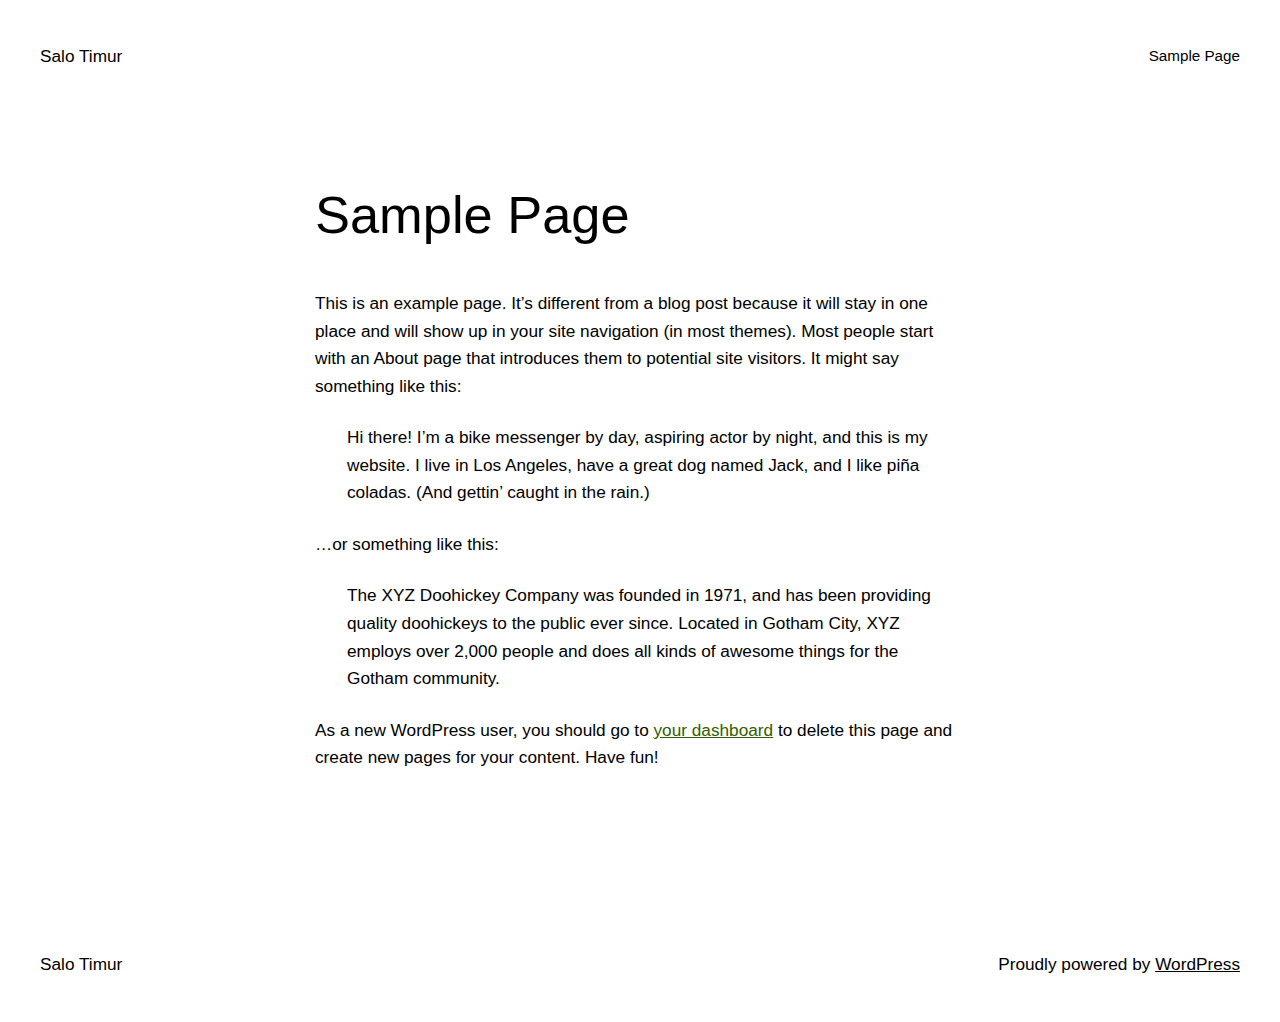
<file: index.php/sample-page/index.html>
<!DOCTYPE html>
<html lang="en-US">
<head>
	<meta charset="UTF-8">
	<meta name="viewport" content="width=device-width, initial-scale=1">
<meta name="robots" content="max-image-preview:large">
<title>Sample Page &#8211; Salo Timur</title>
<link rel="alternate" type="application/rss+xml" title="Salo Timur &raquo; Feed" href="https://bayupradika.github.io/Salo-Timur-Wordpress/index.php/feed/">
<link rel="alternate" type="application/rss+xml" title="Salo Timur &raquo; Comments Feed" href="https://bayupradika.github.io/Salo-Timur-Wordpress/index.php/comments/feed/">
<link rel="alternate" type="application/rss+xml" title="Salo Timur &raquo; Sample Page Comments Feed" href="https://bayupradika.github.io/Salo-Timur-Wordpress/index.php/sample-page/feed/">
<script>
window._wpemojiSettings = {"baseUrl":"https:\/\/s.w.org\/images\/core\/emoji\/14.0.0\/72x72\/","ext":".png","svgUrl":"https:\/\/s.w.org\/images\/core\/emoji\/14.0.0\/svg\/","svgExt":".svg","source":{"concatemoji":"https:\/\/bayupradika.github.io\/Salo-Timur-Wordpress\/wp-includes\/js\/wp-emoji-release.min.js?ver=6.2.2"}};
/*! This file is auto-generated */
!function(e,a,t){var n,r,o,i=a.createElement("canvas"),p=i.getContext&&i.getContext("2d");function s(e,t){p.clearRect(0,0,i.width,i.height),p.fillText(e,0,0);e=i.toDataURL();return p.clearRect(0,0,i.width,i.height),p.fillText(t,0,0),e===i.toDataURL()}function c(e){var t=a.createElement("script");t.src=e,t.defer=t.type="text/javascript",a.getElementsByTagName("head")[0].appendChild(t)}for(o=Array("flag","emoji"),t.supports={everything:!0,everythingExceptFlag:!0},r=0;r<o.length;r++)t.supports[o[r]]=function(e){if(p&&p.fillText)switch(p.textBaseline="top",p.font="600 32px Arial",e){case"flag":return s("🏳️‍⚧️","🏳️​⚧️")?!1:!s("🇺🇳","🇺​🇳")&&!s("🏴󠁧󠁢󠁥󠁮󠁧󠁿","🏴​󠁧​󠁢​󠁥​󠁮​󠁧​󠁿");case"emoji":return!s("🫱🏻‍🫲🏿","🫱🏻​🫲🏿")}return!1}(o[r]),t.supports.everything=t.supports.everything&&t.supports[o[r]],"flag"!==o[r]&&(t.supports.everythingExceptFlag=t.supports.everythingExceptFlag&&t.supports[o[r]]);t.supports.everythingExceptFlag=t.supports.everythingExceptFlag&&!t.supports.flag,t.DOMReady=!1,t.readyCallback=function(){t.DOMReady=!0},t.supports.everything||(n=function(){t.readyCallback()},a.addEventListener?(a.addEventListener("DOMContentLoaded",n,!1),e.addEventListener("load",n,!1)):(e.attachEvent("onload",n),a.attachEvent("onreadystatechange",function(){"complete"===a.readyState&&t.readyCallback()})),(e=t.source||{}).concatemoji?c(e.concatemoji):e.wpemoji&&e.twemoji&&(c(e.twemoji),c(e.wpemoji)))}(window,document,window._wpemojiSettings);
</script>
<style>img.wp-smiley,
img.emoji {
	display: inline !important;
	border: none !important;
	box-shadow: none !important;
	height: 1em !important;
	width: 1em !important;
	margin: 0 0.07em !important;
	vertical-align: -0.1em !important;
	background: none !important;
	padding: 0 !important;
}</style>
	<style id="wp-block-site-title-inline-css">.wp-block-site-title a{color:inherit}
.wp-block-site-title{font-size: var(--wp--preset--font-size--medium);font-weight: normal;line-height: 1.4;}
.wp-block-site-title a:where(:not(.wp-element-button)){text-decoration: none;}
.wp-block-site-title a:where(:not(.wp-element-button)):hover{text-decoration: underline;}
.wp-block-site-title a:where(:not(.wp-element-button)):focus{text-decoration: underline dashed;}
.wp-block-site-title a:where(:not(.wp-element-button)):active{color: var(--wp--preset--color--secondary);text-decoration: none;}</style>
<style id="wp-block-page-list-inline-css">.wp-block-navigation .wp-block-page-list{align-items:var(--navigation-layout-align,initial);background-color:inherit;display:flex;flex-direction:var(--navigation-layout-direction,initial);flex-wrap:var(--navigation-layout-wrap,wrap);justify-content:var(--navigation-layout-justify,initial)}.wp-block-navigation .wp-block-navigation-item{background-color:inherit}</style>
<link rel="stylesheet" id="wp-block-navigation-css" href="https://bayupradika.github.io/Salo-Timur-Wordpress/wp-includes/blocks/navigation/style.min.css?ver=6.2.2" media="all">
<style id="wp-block-navigation-inline-css">.wp-block-navigation{font-size: var(--wp--preset--font-size--small);}
.wp-block-navigation a:where(:not(.wp-element-button)){color: inherit;text-decoration: none;}
.wp-block-navigation a:where(:not(.wp-element-button)):hover{text-decoration: underline;}
.wp-block-navigation a:where(:not(.wp-element-button)):focus{text-decoration: underline dashed;}
.wp-block-navigation a:where(:not(.wp-element-button)):active{text-decoration: none;}</style>
<style id="wp-block-group-inline-css">.wp-block-group{box-sizing:border-box}</style>
<style id="wp-block-post-featured-image-inline-css">.wp-block-post-featured-image{margin-left:0;margin-right:0}.wp-block-post-featured-image a{display:block}.wp-block-post-featured-image img{box-sizing:border-box;height:auto;max-width:100%;vertical-align:bottom;width:100%}.wp-block-post-featured-image.alignfull img,.wp-block-post-featured-image.alignwide img{width:100%}.wp-block-post-featured-image .wp-block-post-featured-image__overlay.has-background-dim{background-color:#000;inset:0;position:absolute}.wp-block-post-featured-image{position:relative}.wp-block-post-featured-image .wp-block-post-featured-image__overlay.has-background-gradient{background-color:transparent}.wp-block-post-featured-image .wp-block-post-featured-image__overlay.has-background-dim-0{opacity:0}.wp-block-post-featured-image .wp-block-post-featured-image__overlay.has-background-dim-10{opacity:.1}.wp-block-post-featured-image .wp-block-post-featured-image__overlay.has-background-dim-20{opacity:.2}.wp-block-post-featured-image .wp-block-post-featured-image__overlay.has-background-dim-30{opacity:.3}.wp-block-post-featured-image .wp-block-post-featured-image__overlay.has-background-dim-40{opacity:.4}.wp-block-post-featured-image .wp-block-post-featured-image__overlay.has-background-dim-50{opacity:.5}.wp-block-post-featured-image .wp-block-post-featured-image__overlay.has-background-dim-60{opacity:.6}.wp-block-post-featured-image .wp-block-post-featured-image__overlay.has-background-dim-70{opacity:.7}.wp-block-post-featured-image .wp-block-post-featured-image__overlay.has-background-dim-80{opacity:.8}.wp-block-post-featured-image .wp-block-post-featured-image__overlay.has-background-dim-90{opacity:.9}.wp-block-post-featured-image .wp-block-post-featured-image__overlay.has-background-dim-100{opacity:1}</style>
<style id="wp-block-post-title-inline-css">.wp-block-post-title{box-sizing:border-box;word-break:break-word}.wp-block-post-title a{display:inline-block}
.wp-block-post-title{font-weight: 400;margin-top: 1.25rem;margin-bottom: 1.25rem;}
.wp-block-post-title a:where(:not(.wp-element-button)){text-decoration: none;}
.wp-block-post-title a:where(:not(.wp-element-button)):hover{text-decoration: underline;}
.wp-block-post-title a:where(:not(.wp-element-button)):focus{text-decoration: underline dashed;}
.wp-block-post-title a:where(:not(.wp-element-button)):active{color: var(--wp--preset--color--secondary);text-decoration: none;}</style>
<style id="wp-block-paragraph-inline-css">.is-small-text{font-size:.875em}.is-regular-text{font-size:1em}.is-large-text{font-size:2.25em}.is-larger-text{font-size:3em}.has-drop-cap:not(:focus):first-letter{float:left;font-size:8.4em;font-style:normal;font-weight:100;line-height:.68;margin:.05em .1em 0 0;text-transform:uppercase}body.rtl .has-drop-cap:not(:focus):first-letter{float:none;margin-left:.1em}p.has-drop-cap.has-background{overflow:hidden}p.has-background{padding:1.25em 2.375em}:where(p.has-text-color:not(.has-link-color)) a{color:inherit}</style>
<style id="wp-block-quote-inline-css">.wp-block-quote{box-sizing:border-box;overflow-wrap:break-word}.wp-block-quote.is-large:where(:not(.is-style-plain)),.wp-block-quote.is-style-large:where(:not(.is-style-plain)){margin-bottom:1em;padding:0 1em}.wp-block-quote.is-large:where(:not(.is-style-plain)) p,.wp-block-quote.is-style-large:where(:not(.is-style-plain)) p{font-size:1.5em;font-style:italic;line-height:1.6}.wp-block-quote.is-large:where(:not(.is-style-plain)) cite,.wp-block-quote.is-large:where(:not(.is-style-plain)) footer,.wp-block-quote.is-style-large:where(:not(.is-style-plain)) cite,.wp-block-quote.is-style-large:where(:not(.is-style-plain)) footer{font-size:1.125em;text-align:right}
.wp-block-quote{border-width: 1px;padding-right: var(--wp--preset--spacing--30);padding-left: var(--wp--preset--spacing--30);}
.wp-block-quote cite{font-size: var(--wp--preset--font-size--small);font-style: normal;}</style>
<style id="wp-block-post-content-inline-css">.wp-block-post-content a:where(:not(.wp-element-button)){color: var(--wp--preset--color--secondary);}</style>
<style id="wp-block-comments-inline-css">.wp-block-post-comments{box-sizing:border-box}.wp-block-post-comments .alignleft{float:left}.wp-block-post-comments .alignright{float:right}.wp-block-post-comments .navigation:after{clear:both;content:"";display:table}.wp-block-post-comments .commentlist{clear:both;list-style:none;margin:0;padding:0}.wp-block-post-comments .commentlist .comment{min-height:2.25em;padding-left:3.25em}.wp-block-post-comments .commentlist .comment p{font-size:1em;line-height:1.8;margin:1em 0}.wp-block-post-comments .commentlist .children{list-style:none;margin:0;padding:0}.wp-block-post-comments .comment-author{line-height:1.5}.wp-block-post-comments .comment-author .avatar{border-radius:1.5em;display:block;float:left;height:2.5em;margin-right:.75em;margin-top:.5em;width:2.5em}.wp-block-post-comments .comment-author cite{font-style:normal}.wp-block-post-comments .comment-meta{font-size:.875em;line-height:1.5}.wp-block-post-comments .comment-meta b{font-weight:400}.wp-block-post-comments .comment-meta .comment-awaiting-moderation{display:block;margin-bottom:1em;margin-top:1em}.wp-block-post-comments .comment-body .commentmetadata{font-size:.875em}.wp-block-post-comments .comment-form-author label,.wp-block-post-comments .comment-form-comment label,.wp-block-post-comments .comment-form-email label,.wp-block-post-comments .comment-form-url label{display:block;margin-bottom:.25em}.wp-block-post-comments .comment-form input:not([type=submit]):not([type=checkbox]),.wp-block-post-comments .comment-form textarea{box-sizing:border-box;display:block;width:100%}.wp-block-post-comments .comment-form-cookies-consent{display:flex;gap:.25em}.wp-block-post-comments .comment-form-cookies-consent #wp-comment-cookies-consent{margin-top:.35em}.wp-block-post-comments .comment-reply-title{margin-bottom:0}.wp-block-post-comments .comment-reply-title :where(small){font-size:var(--wp--preset--font-size--medium,smaller);margin-left:.5em}.wp-block-post-comments .reply{font-size:.875em;margin-bottom:1.4em}.wp-block-post-comments input:not([type=submit]),.wp-block-post-comments textarea{border:1px solid #949494;font-family:inherit;font-size:1em}.wp-block-post-comments input:not([type=submit]):not([type=checkbox]),.wp-block-post-comments textarea{padding:calc(.667em + 2px)}:where(.wp-block-post-comments input[type=submit]){border:none}</style>
<style id="wp-block-library-inline-css">:root{--wp-admin-theme-color:#007cba;--wp-admin-theme-color--rgb:0,124,186;--wp-admin-theme-color-darker-10:#006ba1;--wp-admin-theme-color-darker-10--rgb:0,107,161;--wp-admin-theme-color-darker-20:#005a87;--wp-admin-theme-color-darker-20--rgb:0,90,135;--wp-admin-border-width-focus:2px;--wp-block-synced-color:#7a00df;--wp-block-synced-color--rgb:122,0,223}@media (-webkit-min-device-pixel-ratio:2),(min-resolution:192dpi){:root{--wp-admin-border-width-focus:1.5px}}.wp-element-button{cursor:pointer}:root{--wp--preset--font-size--normal:16px;--wp--preset--font-size--huge:42px}:root .has-very-light-gray-background-color{background-color:#eee}:root .has-very-dark-gray-background-color{background-color:#313131}:root .has-very-light-gray-color{color:#eee}:root .has-very-dark-gray-color{color:#313131}:root .has-vivid-green-cyan-to-vivid-cyan-blue-gradient-background{background:linear-gradient(135deg,#00d084,#0693e3)}:root .has-purple-crush-gradient-background{background:linear-gradient(135deg,#34e2e4,#4721fb 50%,#ab1dfe)}:root .has-hazy-dawn-gradient-background{background:linear-gradient(135deg,#faaca8,#dad0ec)}:root .has-subdued-olive-gradient-background{background:linear-gradient(135deg,#fafae1,#67a671)}:root .has-atomic-cream-gradient-background{background:linear-gradient(135deg,#fdd79a,#004a59)}:root .has-nightshade-gradient-background{background:linear-gradient(135deg,#330968,#31cdcf)}:root .has-midnight-gradient-background{background:linear-gradient(135deg,#020381,#2874fc)}.has-regular-font-size{font-size:1em}.has-larger-font-size{font-size:2.625em}.has-normal-font-size{font-size:var(--wp--preset--font-size--normal)}.has-huge-font-size{font-size:var(--wp--preset--font-size--huge)}.has-text-align-center{text-align:center}.has-text-align-left{text-align:left}.has-text-align-right{text-align:right}#end-resizable-editor-section{display:none}.aligncenter{clear:both}.items-justified-left{justify-content:flex-start}.items-justified-center{justify-content:center}.items-justified-right{justify-content:flex-end}.items-justified-space-between{justify-content:space-between}.screen-reader-text{clip:rect(1px,1px,1px,1px);word-wrap:normal!important;border:0;-webkit-clip-path:inset(50%);clip-path:inset(50%);height:1px;margin:-1px;overflow:hidden;padding:0;position:absolute;width:1px}.screen-reader-text:focus{clip:auto!important;background-color:#ddd;-webkit-clip-path:none;clip-path:none;color:#444;display:block;font-size:1em;height:auto;left:5px;line-height:normal;padding:15px 23px 14px;text-decoration:none;top:5px;width:auto;z-index:100000}html :where(.has-border-color){border-style:solid}html :where([style*=border-top-color]){border-top-style:solid}html :where([style*=border-right-color]){border-right-style:solid}html :where([style*=border-bottom-color]){border-bottom-style:solid}html :where([style*=border-left-color]){border-left-style:solid}html :where([style*=border-width]){border-style:solid}html :where([style*=border-top-width]){border-top-style:solid}html :where([style*=border-right-width]){border-right-style:solid}html :where([style*=border-bottom-width]){border-bottom-style:solid}html :where([style*=border-left-width]){border-left-style:solid}html :where(img[class*=wp-image-]){height:auto;max-width:100%}figure{margin:0 0 1em}html :where(.is-position-sticky){--wp-admin--admin-bar--position-offset:var(--wp-admin--admin-bar--height,0px)}@media screen and (max-width:600px){html :where(.is-position-sticky){--wp-admin--admin-bar--position-offset:0px}}</style>
<style id="global-styles-inline-css">body{--wp--preset--color--black: #000000;--wp--preset--color--cyan-bluish-gray: #abb8c3;--wp--preset--color--white: #ffffff;--wp--preset--color--pale-pink: #f78da7;--wp--preset--color--vivid-red: #cf2e2e;--wp--preset--color--luminous-vivid-orange: #ff6900;--wp--preset--color--luminous-vivid-amber: #fcb900;--wp--preset--color--light-green-cyan: #7bdcb5;--wp--preset--color--vivid-green-cyan: #00d084;--wp--preset--color--pale-cyan-blue: #8ed1fc;--wp--preset--color--vivid-cyan-blue: #0693e3;--wp--preset--color--vivid-purple: #9b51e0;--wp--preset--color--base: #ffffff;--wp--preset--color--contrast: #000000;--wp--preset--color--primary: #9DFF20;--wp--preset--color--secondary: #345C00;--wp--preset--color--tertiary: #F6F6F6;--wp--preset--gradient--vivid-cyan-blue-to-vivid-purple: linear-gradient(135deg,rgba(6,147,227,1) 0%,rgb(155,81,224) 100%);--wp--preset--gradient--light-green-cyan-to-vivid-green-cyan: linear-gradient(135deg,rgb(122,220,180) 0%,rgb(0,208,130) 100%);--wp--preset--gradient--luminous-vivid-amber-to-luminous-vivid-orange: linear-gradient(135deg,rgba(252,185,0,1) 0%,rgba(255,105,0,1) 100%);--wp--preset--gradient--luminous-vivid-orange-to-vivid-red: linear-gradient(135deg,rgba(255,105,0,1) 0%,rgb(207,46,46) 100%);--wp--preset--gradient--very-light-gray-to-cyan-bluish-gray: linear-gradient(135deg,rgb(238,238,238) 0%,rgb(169,184,195) 100%);--wp--preset--gradient--cool-to-warm-spectrum: linear-gradient(135deg,rgb(74,234,220) 0%,rgb(151,120,209) 20%,rgb(207,42,186) 40%,rgb(238,44,130) 60%,rgb(251,105,98) 80%,rgb(254,248,76) 100%);--wp--preset--gradient--blush-light-purple: linear-gradient(135deg,rgb(255,206,236) 0%,rgb(152,150,240) 100%);--wp--preset--gradient--blush-bordeaux: linear-gradient(135deg,rgb(254,205,165) 0%,rgb(254,45,45) 50%,rgb(107,0,62) 100%);--wp--preset--gradient--luminous-dusk: linear-gradient(135deg,rgb(255,203,112) 0%,rgb(199,81,192) 50%,rgb(65,88,208) 100%);--wp--preset--gradient--pale-ocean: linear-gradient(135deg,rgb(255,245,203) 0%,rgb(182,227,212) 50%,rgb(51,167,181) 100%);--wp--preset--gradient--electric-grass: linear-gradient(135deg,rgb(202,248,128) 0%,rgb(113,206,126) 100%);--wp--preset--gradient--midnight: linear-gradient(135deg,rgb(2,3,129) 0%,rgb(40,116,252) 100%);--wp--preset--duotone--dark-grayscale: url('#wp-duotone-dark-grayscale');--wp--preset--duotone--grayscale: url('#wp-duotone-grayscale');--wp--preset--duotone--purple-yellow: url('#wp-duotone-purple-yellow');--wp--preset--duotone--blue-red: url('#wp-duotone-blue-red');--wp--preset--duotone--midnight: url('#wp-duotone-midnight');--wp--preset--duotone--magenta-yellow: url('#wp-duotone-magenta-yellow');--wp--preset--duotone--purple-green: url('#wp-duotone-purple-green');--wp--preset--duotone--blue-orange: url('#wp-duotone-blue-orange');--wp--preset--font-size--small: clamp(0.875rem, 0.875rem + ((1vw - 0.48rem) * 0.24), 1rem);--wp--preset--font-size--medium: clamp(1rem, 1rem + ((1vw - 0.48rem) * 0.24), 1.125rem);--wp--preset--font-size--large: clamp(1.75rem, 1.75rem + ((1vw - 0.48rem) * 0.24), 1.875rem);--wp--preset--font-size--x-large: 2.25rem;--wp--preset--font-size--xx-large: clamp(4rem, 4rem + ((1vw - 0.48rem) * 11.538), 10rem);--wp--preset--font-family--dm-sans: "DM Sans", sans-serif;--wp--preset--font-family--ibm-plex-mono: 'IBM Plex Mono', monospace;--wp--preset--font-family--inter: "Inter", sans-serif;--wp--preset--font-family--system-font: -apple-system,BlinkMacSystemFont,"Segoe UI",Roboto,Oxygen-Sans,Ubuntu,Cantarell,"Helvetica Neue",sans-serif;--wp--preset--font-family--source-serif-pro: "Source Serif Pro", serif;--wp--preset--spacing--30: clamp(1.5rem, 5vw, 2rem);--wp--preset--spacing--40: clamp(1.8rem, 1.8rem + ((1vw - 0.48rem) * 2.885), 3rem);--wp--preset--spacing--50: clamp(2.5rem, 8vw, 4.5rem);--wp--preset--spacing--60: clamp(3.75rem, 10vw, 7rem);--wp--preset--spacing--70: clamp(5rem, 5.25rem + ((1vw - 0.48rem) * 9.096), 8rem);--wp--preset--spacing--80: clamp(7rem, 14vw, 11rem);--wp--preset--shadow--natural: 6px 6px 9px rgba(0, 0, 0, 0.2);--wp--preset--shadow--deep: 12px 12px 50px rgba(0, 0, 0, 0.4);--wp--preset--shadow--sharp: 6px 6px 0px rgba(0, 0, 0, 0.2);--wp--preset--shadow--outlined: 6px 6px 0px -3px rgba(255, 255, 255, 1), 6px 6px rgba(0, 0, 0, 1);--wp--preset--shadow--crisp: 6px 6px 0px rgba(0, 0, 0, 1);}body { margin: 0;--wp--style--global--content-size: 650px;--wp--style--global--wide-size: 1200px; }.wp-site-blocks { padding-top: var(--wp--style--root--padding-top); padding-bottom: var(--wp--style--root--padding-bottom); }.has-global-padding { padding-right: var(--wp--style--root--padding-right); padding-left: var(--wp--style--root--padding-left); }.has-global-padding :where(.has-global-padding) { padding-right: 0; padding-left: 0; }.has-global-padding > .alignfull { margin-right: calc(var(--wp--style--root--padding-right) * -1); margin-left: calc(var(--wp--style--root--padding-left) * -1); }.has-global-padding :where(.has-global-padding) > .alignfull { margin-right: 0; margin-left: 0; }.has-global-padding > .alignfull:where(:not(.has-global-padding)) > :where([class*="wp-block-"]:not(.alignfull):not([class*="__"]),p,h1,h2,h3,h4,h5,h6,ul,ol) { padding-right: var(--wp--style--root--padding-right); padding-left: var(--wp--style--root--padding-left); }.has-global-padding :where(.has-global-padding) > .alignfull:where(:not(.has-global-padding)) > :where([class*="wp-block-"]:not(.alignfull):not([class*="__"]),p,h1,h2,h3,h4,h5,h6,ul,ol) { padding-right: 0; padding-left: 0; }.wp-site-blocks > .alignleft { float: left; margin-right: 2em; }.wp-site-blocks > .alignright { float: right; margin-left: 2em; }.wp-site-blocks > .aligncenter { justify-content: center; margin-left: auto; margin-right: auto; }.wp-site-blocks > * { margin-block-start: 0; margin-block-end: 0; }.wp-site-blocks > * + * { margin-block-start: 1.5rem; }body { --wp--style--block-gap: 1.5rem; }body .is-layout-flow > *{margin-block-start: 0;margin-block-end: 0;}body .is-layout-flow > * + *{margin-block-start: 1.5rem;margin-block-end: 0;}body .is-layout-constrained > *{margin-block-start: 0;margin-block-end: 0;}body .is-layout-constrained > * + *{margin-block-start: 1.5rem;margin-block-end: 0;}body .is-layout-flex{gap: 1.5rem;}body .is-layout-flow > .alignleft{float: left;margin-inline-start: 0;margin-inline-end: 2em;}body .is-layout-flow > .alignright{float: right;margin-inline-start: 2em;margin-inline-end: 0;}body .is-layout-flow > .aligncenter{margin-left: auto !important;margin-right: auto !important;}body .is-layout-constrained > .alignleft{float: left;margin-inline-start: 0;margin-inline-end: 2em;}body .is-layout-constrained > .alignright{float: right;margin-inline-start: 2em;margin-inline-end: 0;}body .is-layout-constrained > .aligncenter{margin-left: auto !important;margin-right: auto !important;}body .is-layout-constrained > :where(:not(.alignleft):not(.alignright):not(.alignfull)){max-width: var(--wp--style--global--content-size);margin-left: auto !important;margin-right: auto !important;}body .is-layout-constrained > .alignwide{max-width: var(--wp--style--global--wide-size);}body .is-layout-flex{display: flex;}body .is-layout-flex{flex-wrap: wrap;align-items: center;}body .is-layout-flex > *{margin: 0;}body{background-color: var(--wp--preset--color--base);color: var(--wp--preset--color--contrast);font-family: var(--wp--preset--font-family--system-font);font-size: var(--wp--preset--font-size--medium);line-height: 1.6;--wp--style--root--padding-top: var(--wp--preset--spacing--40);--wp--style--root--padding-right: var(--wp--preset--spacing--30);--wp--style--root--padding-bottom: var(--wp--preset--spacing--40);--wp--style--root--padding-left: var(--wp--preset--spacing--30);}a:where(:not(.wp-element-button)){color: var(--wp--preset--color--contrast);text-decoration: underline;}a:where(:not(.wp-element-button)):hover{text-decoration: none;}a:where(:not(.wp-element-button)):focus{text-decoration: underline dashed;}a:where(:not(.wp-element-button)):active{color: var(--wp--preset--color--secondary);text-decoration: none;}h1, h2, h3, h4, h5, h6{font-weight: 400;line-height: 1.4;}h1{font-size: clamp(2.719rem, 2.719rem + ((1vw - 0.48rem) * 1.742), 3.625rem);line-height: 1.2;}h2{font-size: clamp(2.625rem, calc(2.625rem + ((1vw - 0.48rem) * 8.4135)), 3.25rem);line-height: 1.2;}h3{font-size: var(--wp--preset--font-size--x-large);}h4{font-size: var(--wp--preset--font-size--large);}h5{font-size: var(--wp--preset--font-size--medium);font-weight: 700;text-transform: uppercase;}h6{font-size: var(--wp--preset--font-size--medium);text-transform: uppercase;}.wp-element-button, .wp-block-button__link{background-color: var(--wp--preset--color--primary);border-radius: 0;border-width: 0;color: var(--wp--preset--color--contrast);font-family: inherit;font-size: inherit;line-height: inherit;padding: calc(0.667em + 2px) calc(1.333em + 2px);text-decoration: none;}.wp-element-button:visited, .wp-block-button__link:visited{color: var(--wp--preset--color--contrast);}.wp-element-button:hover, .wp-block-button__link:hover{background-color: var(--wp--preset--color--contrast);color: var(--wp--preset--color--base);}.wp-element-button:focus, .wp-block-button__link:focus{background-color: var(--wp--preset--color--contrast);color: var(--wp--preset--color--base);}.wp-element-button:active, .wp-block-button__link:active{background-color: var(--wp--preset--color--secondary);color: var(--wp--preset--color--base);}.has-black-color{color: var(--wp--preset--color--black) !important;}.has-cyan-bluish-gray-color{color: var(--wp--preset--color--cyan-bluish-gray) !important;}.has-white-color{color: var(--wp--preset--color--white) !important;}.has-pale-pink-color{color: var(--wp--preset--color--pale-pink) !important;}.has-vivid-red-color{color: var(--wp--preset--color--vivid-red) !important;}.has-luminous-vivid-orange-color{color: var(--wp--preset--color--luminous-vivid-orange) !important;}.has-luminous-vivid-amber-color{color: var(--wp--preset--color--luminous-vivid-amber) !important;}.has-light-green-cyan-color{color: var(--wp--preset--color--light-green-cyan) !important;}.has-vivid-green-cyan-color{color: var(--wp--preset--color--vivid-green-cyan) !important;}.has-pale-cyan-blue-color{color: var(--wp--preset--color--pale-cyan-blue) !important;}.has-vivid-cyan-blue-color{color: var(--wp--preset--color--vivid-cyan-blue) !important;}.has-vivid-purple-color{color: var(--wp--preset--color--vivid-purple) !important;}.has-base-color{color: var(--wp--preset--color--base) !important;}.has-contrast-color{color: var(--wp--preset--color--contrast) !important;}.has-primary-color{color: var(--wp--preset--color--primary) !important;}.has-secondary-color{color: var(--wp--preset--color--secondary) !important;}.has-tertiary-color{color: var(--wp--preset--color--tertiary) !important;}.has-black-background-color{background-color: var(--wp--preset--color--black) !important;}.has-cyan-bluish-gray-background-color{background-color: var(--wp--preset--color--cyan-bluish-gray) !important;}.has-white-background-color{background-color: var(--wp--preset--color--white) !important;}.has-pale-pink-background-color{background-color: var(--wp--preset--color--pale-pink) !important;}.has-vivid-red-background-color{background-color: var(--wp--preset--color--vivid-red) !important;}.has-luminous-vivid-orange-background-color{background-color: var(--wp--preset--color--luminous-vivid-orange) !important;}.has-luminous-vivid-amber-background-color{background-color: var(--wp--preset--color--luminous-vivid-amber) !important;}.has-light-green-cyan-background-color{background-color: var(--wp--preset--color--light-green-cyan) !important;}.has-vivid-green-cyan-background-color{background-color: var(--wp--preset--color--vivid-green-cyan) !important;}.has-pale-cyan-blue-background-color{background-color: var(--wp--preset--color--pale-cyan-blue) !important;}.has-vivid-cyan-blue-background-color{background-color: var(--wp--preset--color--vivid-cyan-blue) !important;}.has-vivid-purple-background-color{background-color: var(--wp--preset--color--vivid-purple) !important;}.has-base-background-color{background-color: var(--wp--preset--color--base) !important;}.has-contrast-background-color{background-color: var(--wp--preset--color--contrast) !important;}.has-primary-background-color{background-color: var(--wp--preset--color--primary) !important;}.has-secondary-background-color{background-color: var(--wp--preset--color--secondary) !important;}.has-tertiary-background-color{background-color: var(--wp--preset--color--tertiary) !important;}.has-black-border-color{border-color: var(--wp--preset--color--black) !important;}.has-cyan-bluish-gray-border-color{border-color: var(--wp--preset--color--cyan-bluish-gray) !important;}.has-white-border-color{border-color: var(--wp--preset--color--white) !important;}.has-pale-pink-border-color{border-color: var(--wp--preset--color--pale-pink) !important;}.has-vivid-red-border-color{border-color: var(--wp--preset--color--vivid-red) !important;}.has-luminous-vivid-orange-border-color{border-color: var(--wp--preset--color--luminous-vivid-orange) !important;}.has-luminous-vivid-amber-border-color{border-color: var(--wp--preset--color--luminous-vivid-amber) !important;}.has-light-green-cyan-border-color{border-color: var(--wp--preset--color--light-green-cyan) !important;}.has-vivid-green-cyan-border-color{border-color: var(--wp--preset--color--vivid-green-cyan) !important;}.has-pale-cyan-blue-border-color{border-color: var(--wp--preset--color--pale-cyan-blue) !important;}.has-vivid-cyan-blue-border-color{border-color: var(--wp--preset--color--vivid-cyan-blue) !important;}.has-vivid-purple-border-color{border-color: var(--wp--preset--color--vivid-purple) !important;}.has-base-border-color{border-color: var(--wp--preset--color--base) !important;}.has-contrast-border-color{border-color: var(--wp--preset--color--contrast) !important;}.has-primary-border-color{border-color: var(--wp--preset--color--primary) !important;}.has-secondary-border-color{border-color: var(--wp--preset--color--secondary) !important;}.has-tertiary-border-color{border-color: var(--wp--preset--color--tertiary) !important;}.has-vivid-cyan-blue-to-vivid-purple-gradient-background{background: var(--wp--preset--gradient--vivid-cyan-blue-to-vivid-purple) !important;}.has-light-green-cyan-to-vivid-green-cyan-gradient-background{background: var(--wp--preset--gradient--light-green-cyan-to-vivid-green-cyan) !important;}.has-luminous-vivid-amber-to-luminous-vivid-orange-gradient-background{background: var(--wp--preset--gradient--luminous-vivid-amber-to-luminous-vivid-orange) !important;}.has-luminous-vivid-orange-to-vivid-red-gradient-background{background: var(--wp--preset--gradient--luminous-vivid-orange-to-vivid-red) !important;}.has-very-light-gray-to-cyan-bluish-gray-gradient-background{background: var(--wp--preset--gradient--very-light-gray-to-cyan-bluish-gray) !important;}.has-cool-to-warm-spectrum-gradient-background{background: var(--wp--preset--gradient--cool-to-warm-spectrum) !important;}.has-blush-light-purple-gradient-background{background: var(--wp--preset--gradient--blush-light-purple) !important;}.has-blush-bordeaux-gradient-background{background: var(--wp--preset--gradient--blush-bordeaux) !important;}.has-luminous-dusk-gradient-background{background: var(--wp--preset--gradient--luminous-dusk) !important;}.has-pale-ocean-gradient-background{background: var(--wp--preset--gradient--pale-ocean) !important;}.has-electric-grass-gradient-background{background: var(--wp--preset--gradient--electric-grass) !important;}.has-midnight-gradient-background{background: var(--wp--preset--gradient--midnight) !important;}.has-small-font-size{font-size: var(--wp--preset--font-size--small) !important;}.has-medium-font-size{font-size: var(--wp--preset--font-size--medium) !important;}.has-large-font-size{font-size: var(--wp--preset--font-size--large) !important;}.has-x-large-font-size{font-size: var(--wp--preset--font-size--x-large) !important;}.has-xx-large-font-size{font-size: var(--wp--preset--font-size--xx-large) !important;}.has-dm-sans-font-family{font-family: var(--wp--preset--font-family--dm-sans) !important;}.has-ibm-plex-mono-font-family{font-family: var(--wp--preset--font-family--ibm-plex-mono) !important;}.has-inter-font-family{font-family: var(--wp--preset--font-family--inter) !important;}.has-system-font-font-family{font-family: var(--wp--preset--font-family--system-font) !important;}.has-source-serif-pro-font-family{font-family: var(--wp--preset--font-family--source-serif-pro) !important;}</style>
<style id="core-block-supports-inline-css">.wp-container-2.wp-container-2{justify-content:flex-end;}.wp-container-3.wp-container-3,.wp-container-9.wp-container-9{justify-content:space-between;}</style>
<style id="wp-webfonts-inline-css">@font-face{font-family:"DM Sans";font-style:normal;font-weight:400;font-display:fallback;src:url('https://bayupradika.github.io/Salo-Timur-Wordpress/wp-content/themes/twentytwentythree/assets/fonts/dm-sans/DMSans-Regular.woff2') format('woff2');font-stretch:normal;}@font-face{font-family:"DM Sans";font-style:italic;font-weight:400;font-display:fallback;src:url('https://bayupradika.github.io/Salo-Timur-Wordpress/wp-content/themes/twentytwentythree/assets/fonts/dm-sans/DMSans-Regular-Italic.woff2') format('woff2');font-stretch:normal;}@font-face{font-family:"DM Sans";font-style:normal;font-weight:700;font-display:fallback;src:url('https://bayupradika.github.io/Salo-Timur-Wordpress/wp-content/themes/twentytwentythree/assets/fonts/dm-sans/DMSans-Bold.woff2') format('woff2');font-stretch:normal;}@font-face{font-family:"DM Sans";font-style:italic;font-weight:700;font-display:fallback;src:url('https://bayupradika.github.io/Salo-Timur-Wordpress/wp-content/themes/twentytwentythree/assets/fonts/dm-sans/DMSans-Bold-Italic.woff2') format('woff2');font-stretch:normal;}@font-face{font-family:"IBM Plex Mono";font-style:normal;font-weight:300;font-display:block;src:url('https://bayupradika.github.io/Salo-Timur-Wordpress/wp-content/themes/twentytwentythree/assets/fonts/ibm-plex-mono/IBMPlexMono-Light.woff2') format('woff2');font-stretch:normal;}@font-face{font-family:"IBM Plex Mono";font-style:normal;font-weight:400;font-display:block;src:url('https://bayupradika.github.io/Salo-Timur-Wordpress/wp-content/themes/twentytwentythree/assets/fonts/ibm-plex-mono/IBMPlexMono-Regular.woff2') format('woff2');font-stretch:normal;}@font-face{font-family:"IBM Plex Mono";font-style:italic;font-weight:400;font-display:block;src:url('https://bayupradika.github.io/Salo-Timur-Wordpress/wp-content/themes/twentytwentythree/assets/fonts/ibm-plex-mono/IBMPlexMono-Italic.woff2') format('woff2');font-stretch:normal;}@font-face{font-family:"IBM Plex Mono";font-style:normal;font-weight:700;font-display:block;src:url('https://bayupradika.github.io/Salo-Timur-Wordpress/wp-content/themes/twentytwentythree/assets/fonts/ibm-plex-mono/IBMPlexMono-Bold.woff2') format('woff2');font-stretch:normal;}@font-face{font-family:Inter;font-style:normal;font-weight:200 900;font-display:fallback;src:url('https://bayupradika.github.io/Salo-Timur-Wordpress/wp-content/themes/twentytwentythree/assets/fonts/inter/Inter-VariableFont_slnt,wght.ttf') format('truetype');font-stretch:normal;}@font-face{font-family:"Source Serif Pro";font-style:normal;font-weight:200 900;font-display:fallback;src:url('https://bayupradika.github.io/Salo-Timur-Wordpress/wp-content/themes/twentytwentythree/assets/fonts/source-serif-pro/SourceSerif4Variable-Roman.ttf.woff2') format('woff2');font-stretch:normal;}@font-face{font-family:"Source Serif Pro";font-style:italic;font-weight:200 900;font-display:fallback;src:url('https://bayupradika.github.io/Salo-Timur-Wordpress/wp-content/themes/twentytwentythree/assets/fonts/source-serif-pro/SourceSerif4Variable-Italic.ttf.woff2') format('woff2');font-stretch:normal;}</style>
<script src="https://bayupradika.github.io/Salo-Timur-Wordpress/wp-includes/blocks/navigation/view.min.js?ver=c24330f635f5cb9d5e0e" id="wp-block-navigation-view-js"></script>
<script src="https://bayupradika.github.io/Salo-Timur-Wordpress/wp-includes/blocks/navigation/view-modal.min.js?ver=f51363b18f0497ec84da" id="wp-block-navigation-view-2-js"></script>
<link rel="https://api.w.org/" href="https://bayupradika.github.io/Salo-Timur-Wordpress/index.php/wp-json/">
<link rel="alternate" type="application/json" href="https://bayupradika.github.io/Salo-Timur-Wordpress/index.php/wp-json/wp/v2/pages/2">
<link rel="EditURI" type="application/rsd+xml" title="RSD" href="https://bayupradika.github.io/Salo-Timur-Wordpress/xmlrpc.php?rsd">
<link rel="wlwmanifest" type="application/wlwmanifest+xml" href="https://bayupradika.github.io/Salo-Timur-Wordpress/wp-includes/wlwmanifest.xml">
<meta name="generator" content="WordPress 6.2.2">
<link rel="canonical" href="https://bayupradika.github.io/Salo-Timur-Wordpress/index.php/sample-page/">
<link rel="shortlink" href="https://bayupradika.github.io/Salo-Timur-Wordpress/?p=2">
<link rel="alternate" type="application/json+oembed" href="https://bayupradika.github.io/Salo-Timur-Wordpress/index.php/wp-json/oembed/1.0/embed?url=https%3A%2F%2Fbayupradika.github.io%2FSalo-Timur-Wordpress%2Findex.php%2Fsample-page%2F">
<link rel="alternate" type="text/xml+oembed" href="https://bayupradika.github.io/Salo-Timur-Wordpress/index.php/wp-json/oembed/1.0/embed?url=https%3A%2F%2Fbayupradika.github.io%2FSalo-Timur-Wordpress%2Findex.php%2Fsample-page%2F#038;format=xml">
</head>

<body class="page-template-default page page-id-2 wp-embed-responsive">
<svg xmlns="http://www.w3.org/2000/svg" viewbox="0 0 0 0" width="0" height="0" focusable="false" role="none" style="visibility: hidden; position: absolute; left: -9999px; overflow: hidden;"><defs><filter id="wp-duotone-dark-grayscale"><fecolormatrix color-interpolation-filters="sRGB" type="matrix" values=" .299 .587 .114 0 0 .299 .587 .114 0 0 .299 .587 .114 0 0 .299 .587 .114 0 0 "></fecolormatrix><fecomponenttransfer color-interpolation-filters="sRGB"><fefuncr type="table" tablevalues="0 0.49803921568627"></fefuncr><fefuncg type="table" tablevalues="0 0.49803921568627"></fefuncg><fefuncb type="table" tablevalues="0 0.49803921568627"></fefuncb><fefunca type="table" tablevalues="1 1"></fefunca></fecomponenttransfer><fecomposite in2="SourceGraphic" operator="in"></fecomposite></filter></defs></svg><svg xmlns="http://www.w3.org/2000/svg" viewbox="0 0 0 0" width="0" height="0" focusable="false" role="none" style="visibility: hidden; position: absolute; left: -9999px; overflow: hidden;"><defs><filter id="wp-duotone-grayscale"><fecolormatrix color-interpolation-filters="sRGB" type="matrix" values=" .299 .587 .114 0 0 .299 .587 .114 0 0 .299 .587 .114 0 0 .299 .587 .114 0 0 "></fecolormatrix><fecomponenttransfer color-interpolation-filters="sRGB"><fefuncr type="table" tablevalues="0 1"></fefuncr><fefuncg type="table" tablevalues="0 1"></fefuncg><fefuncb type="table" tablevalues="0 1"></fefuncb><fefunca type="table" tablevalues="1 1"></fefunca></fecomponenttransfer><fecomposite in2="SourceGraphic" operator="in"></fecomposite></filter></defs></svg><svg xmlns="http://www.w3.org/2000/svg" viewbox="0 0 0 0" width="0" height="0" focusable="false" role="none" style="visibility: hidden; position: absolute; left: -9999px; overflow: hidden;"><defs><filter id="wp-duotone-purple-yellow"><fecolormatrix color-interpolation-filters="sRGB" type="matrix" values=" .299 .587 .114 0 0 .299 .587 .114 0 0 .299 .587 .114 0 0 .299 .587 .114 0 0 "></fecolormatrix><fecomponenttransfer color-interpolation-filters="sRGB"><fefuncr type="table" tablevalues="0.54901960784314 0.98823529411765"></fefuncr><fefuncg type="table" tablevalues="0 1"></fefuncg><fefuncb type="table" tablevalues="0.71764705882353 0.25490196078431"></fefuncb><fefunca type="table" tablevalues="1 1"></fefunca></fecomponenttransfer><fecomposite in2="SourceGraphic" operator="in"></fecomposite></filter></defs></svg><svg xmlns="http://www.w3.org/2000/svg" viewbox="0 0 0 0" width="0" height="0" focusable="false" role="none" style="visibility: hidden; position: absolute; left: -9999px; overflow: hidden;"><defs><filter id="wp-duotone-blue-red"><fecolormatrix color-interpolation-filters="sRGB" type="matrix" values=" .299 .587 .114 0 0 .299 .587 .114 0 0 .299 .587 .114 0 0 .299 .587 .114 0 0 "></fecolormatrix><fecomponenttransfer color-interpolation-filters="sRGB"><fefuncr type="table" tablevalues="0 1"></fefuncr><fefuncg type="table" tablevalues="0 0.27843137254902"></fefuncg><fefuncb type="table" tablevalues="0.5921568627451 0.27843137254902"></fefuncb><fefunca type="table" tablevalues="1 1"></fefunca></fecomponenttransfer><fecomposite in2="SourceGraphic" operator="in"></fecomposite></filter></defs></svg><svg xmlns="http://www.w3.org/2000/svg" viewbox="0 0 0 0" width="0" height="0" focusable="false" role="none" style="visibility: hidden; position: absolute; left: -9999px; overflow: hidden;"><defs><filter id="wp-duotone-midnight"><fecolormatrix color-interpolation-filters="sRGB" type="matrix" values=" .299 .587 .114 0 0 .299 .587 .114 0 0 .299 .587 .114 0 0 .299 .587 .114 0 0 "></fecolormatrix><fecomponenttransfer color-interpolation-filters="sRGB"><fefuncr type="table" tablevalues="0 0"></fefuncr><fefuncg type="table" tablevalues="0 0.64705882352941"></fefuncg><fefuncb type="table" tablevalues="0 1"></fefuncb><fefunca type="table" tablevalues="1 1"></fefunca></fecomponenttransfer><fecomposite in2="SourceGraphic" operator="in"></fecomposite></filter></defs></svg><svg xmlns="http://www.w3.org/2000/svg" viewbox="0 0 0 0" width="0" height="0" focusable="false" role="none" style="visibility: hidden; position: absolute; left: -9999px; overflow: hidden;"><defs><filter id="wp-duotone-magenta-yellow"><fecolormatrix color-interpolation-filters="sRGB" type="matrix" values=" .299 .587 .114 0 0 .299 .587 .114 0 0 .299 .587 .114 0 0 .299 .587 .114 0 0 "></fecolormatrix><fecomponenttransfer color-interpolation-filters="sRGB"><fefuncr type="table" tablevalues="0.78039215686275 1"></fefuncr><fefuncg type="table" tablevalues="0 0.94901960784314"></fefuncg><fefuncb type="table" tablevalues="0.35294117647059 0.47058823529412"></fefuncb><fefunca type="table" tablevalues="1 1"></fefunca></fecomponenttransfer><fecomposite in2="SourceGraphic" operator="in"></fecomposite></filter></defs></svg><svg xmlns="http://www.w3.org/2000/svg" viewbox="0 0 0 0" width="0" height="0" focusable="false" role="none" style="visibility: hidden; position: absolute; left: -9999px; overflow: hidden;"><defs><filter id="wp-duotone-purple-green"><fecolormatrix color-interpolation-filters="sRGB" type="matrix" values=" .299 .587 .114 0 0 .299 .587 .114 0 0 .299 .587 .114 0 0 .299 .587 .114 0 0 "></fecolormatrix><fecomponenttransfer color-interpolation-filters="sRGB"><fefuncr type="table" tablevalues="0.65098039215686 0.40392156862745"></fefuncr><fefuncg type="table" tablevalues="0 1"></fefuncg><fefuncb type="table" tablevalues="0.44705882352941 0.4"></fefuncb><fefunca type="table" tablevalues="1 1"></fefunca></fecomponenttransfer><fecomposite in2="SourceGraphic" operator="in"></fecomposite></filter></defs></svg><svg xmlns="http://www.w3.org/2000/svg" viewbox="0 0 0 0" width="0" height="0" focusable="false" role="none" style="visibility: hidden; position: absolute; left: -9999px; overflow: hidden;"><defs><filter id="wp-duotone-blue-orange"><fecolormatrix color-interpolation-filters="sRGB" type="matrix" values=" .299 .587 .114 0 0 .299 .587 .114 0 0 .299 .587 .114 0 0 .299 .587 .114 0 0 "></fecolormatrix><fecomponenttransfer color-interpolation-filters="sRGB"><fefuncr type="table" tablevalues="0.098039215686275 1"></fefuncr><fefuncg type="table" tablevalues="0 0.66274509803922"></fefuncg><fefuncb type="table" tablevalues="0.84705882352941 0.41960784313725"></fefuncb><fefunca type="table" tablevalues="1 1"></fefunca></fecomponenttransfer><fecomposite in2="SourceGraphic" operator="in"></fecomposite></filter></defs></svg>
<div class="wp-site-blocks">
<header class="wp-block-template-part">
<div class="wp-block-group has-global-padding is-layout-constrained">
	
	<div class="wp-block-group alignwide is-content-justification-space-between is-layout-flex wp-container-3" style="padding-bottom:var(--wp--preset--spacing--40)">
		<p class="wp-block-site-title"><a href="https://bayupradika.github.io/Salo-Timur-Wordpress" target="_self" rel="home">Salo Timur</a></p>
		<nav class="is-responsive items-justified-right is-fallback wp-block-navigation is-content-justification-right is-layout-flex wp-container-2" aria-label=""><button aria-haspopup="true" aria-label="Open menu" class="wp-block-navigation__responsive-container-open " data-micromodal-trigger="modal-1"><svg width="24" height="24" xmlns="http://www.w3.org/2000/svg" viewbox="0 0 24 24" aria-hidden="true" focusable="false"><rect x="4" y="7.5" width="16" height="1.5"></rect><rect x="4" y="15" width="16" height="1.5"></rect></svg></button>
			<div class="wp-block-navigation__responsive-container  " id="modal-1">
				<div class="wp-block-navigation__responsive-close" tabindex="-1" data-micromodal-close>
					<div class="wp-block-navigation__responsive-dialog" aria-label="Menu">
							<button aria-label="Close menu" data-micromodal-close class="wp-block-navigation__responsive-container-close"><svg xmlns="http://www.w3.org/2000/svg" viewbox="0 0 24 24" width="24" height="24" aria-hidden="true" focusable="false"><path d="M13 11.8l6.1-6.3-1-1-6.1 6.2-6.1-6.2-1 1 6.1 6.3-6.5 6.7 1 1 6.5-6.6 6.5 6.6 1-1z"></path></svg></button>
						<div class="wp-block-navigation__responsive-container-content" id="modal-1-content">
							<ul class="wp-block-page-list"><li class="wp-block-pages-list__item current-menu-item wp-block-navigation-item open-on-hover-click"><a class="wp-block-pages-list__item__link wp-block-navigation-item__content" href="https://bayupradika.github.io/Salo-Timur-Wordpress/index.php/sample-page/" aria-current="page">Sample Page</a></li></ul>
						</div>
					</div>
				</div>
			</div></nav>
	</div>
	
</div>

</header>


<main class="wp-block-group is-layout-flow" style="margin-top:var(--wp--preset--spacing--50)">
	
	<div class="wp-block-group has-global-padding is-layout-constrained">
		
		<h1 style="margin-bottom:var(--wp--preset--spacing--40);" class="wp-block-post-title">Sample Page</h1>
	</div>
	

	<div class="entry-content wp-block-post-content has-global-padding is-layout-constrained">
<p>This is an example page. It&#8217;s different from a blog post because it will stay in one place and will show up in your site navigation (in most themes). Most people start with an About page that introduces them to potential site visitors. It might say something like this:</p>



<blockquote class="wp-block-quote"><p>Hi there! I&#8217;m a bike messenger by day, aspiring actor by night, and this is my website. I live in Los Angeles, have a great dog named Jack, and I like pi&#241;a coladas. (And gettin&#8217; caught in the rain.)</p></blockquote>



<p>&#8230;or something like this:</p>



<blockquote class="wp-block-quote"><p>The XYZ Doohickey Company was founded in 1971, and has been providing quality doohickeys to the public ever since. Located in Gotham City, XYZ employs over 2,000 people and does all kinds of awesome things for the Gotham community.</p></blockquote>



<p>As a new WordPress user, you should go to <a href="https://bayupradika.github.io/Salo-Timur-Wordpress/wp-admin/">your dashboard</a> to delete this page and create new pages for your content. Have fun!</p>
</div>
	<section class="wp-block-template-part">
<div class="wp-block-group has-global-padding is-layout-constrained" style="padding-top:var(--wp--preset--spacing--40);padding-right:var(--wp--preset--spacing--40);padding-bottom:var(--wp--preset--spacing--40);padding-left:var(--wp--preset--spacing--40)">
	
</div>


</section>
</main>


<footer class="wp-block-template-part">
<div class="wp-block-group has-global-padding is-layout-constrained">
	
	<div class="wp-block-group alignwide is-content-justification-space-between is-layout-flex wp-container-9" style="padding-top:var(--wp--preset--spacing--40)">
		<p class="wp-block-site-title"><a href="https://bayupradika.github.io/Salo-Timur-Wordpress" target="_self" rel="home">Salo Timur</a></p>
		
		<p class="has-text-align-right">
		Proudly powered by <a href="https://wordpress.org/" rel="nofollow">WordPress</a>		</p>
		
	</div>
	
</div>


</footer>
</div>

		<style id="skip-link-styles">.skip-link.screen-reader-text {
			border: 0;
			clip: rect(1px,1px,1px,1px);
			clip-path: inset(50%);
			height: 1px;
			margin: -1px;
			overflow: hidden;
			padding: 0;
			position: absolute !important;
			width: 1px;
			word-wrap: normal !important;
		}

		.skip-link.screen-reader-text:focus {
			background-color: #eee;
			clip: auto !important;
			clip-path: none;
			color: #444;
			display: block;
			font-size: 1em;
			height: auto;
			left: 5px;
			line-height: normal;
			padding: 15px 23px 14px;
			text-decoration: none;
			top: 5px;
			width: auto;
			z-index: 100000;
		}</style>
		<script>( function() {
		var skipLinkTarget = document.querySelector( 'main' ),
			sibling,
			skipLinkTargetID,
			skipLink;

		// Early exit if a skip-link target can't be located.
		if ( ! skipLinkTarget ) {
			return;
		}

		// Get the site wrapper.
		// The skip-link will be injected in the beginning of it.
		sibling = document.querySelector( '.wp-site-blocks' );

		// Early exit if the root element was not found.
		if ( ! sibling ) {
			return;
		}

		// Get the skip-link target's ID, and generate one if it doesn't exist.
		skipLinkTargetID = skipLinkTarget.id;
		if ( ! skipLinkTargetID ) {
			skipLinkTargetID = 'wp--skip-link--target';
			skipLinkTarget.id = skipLinkTargetID;
		}

		// Create the skip link.
		skipLink = document.createElement( 'a' );
		skipLink.classList.add( 'skip-link', 'screen-reader-text' );
		skipLink.href = '#' + skipLinkTargetID;
		skipLink.innerHTML = 'Skip to content';

		// Inject the skip link.
		sibling.parentElement.insertBefore( skipLink, sibling );
	}() );</script>
	</body>
</html>
</file>
